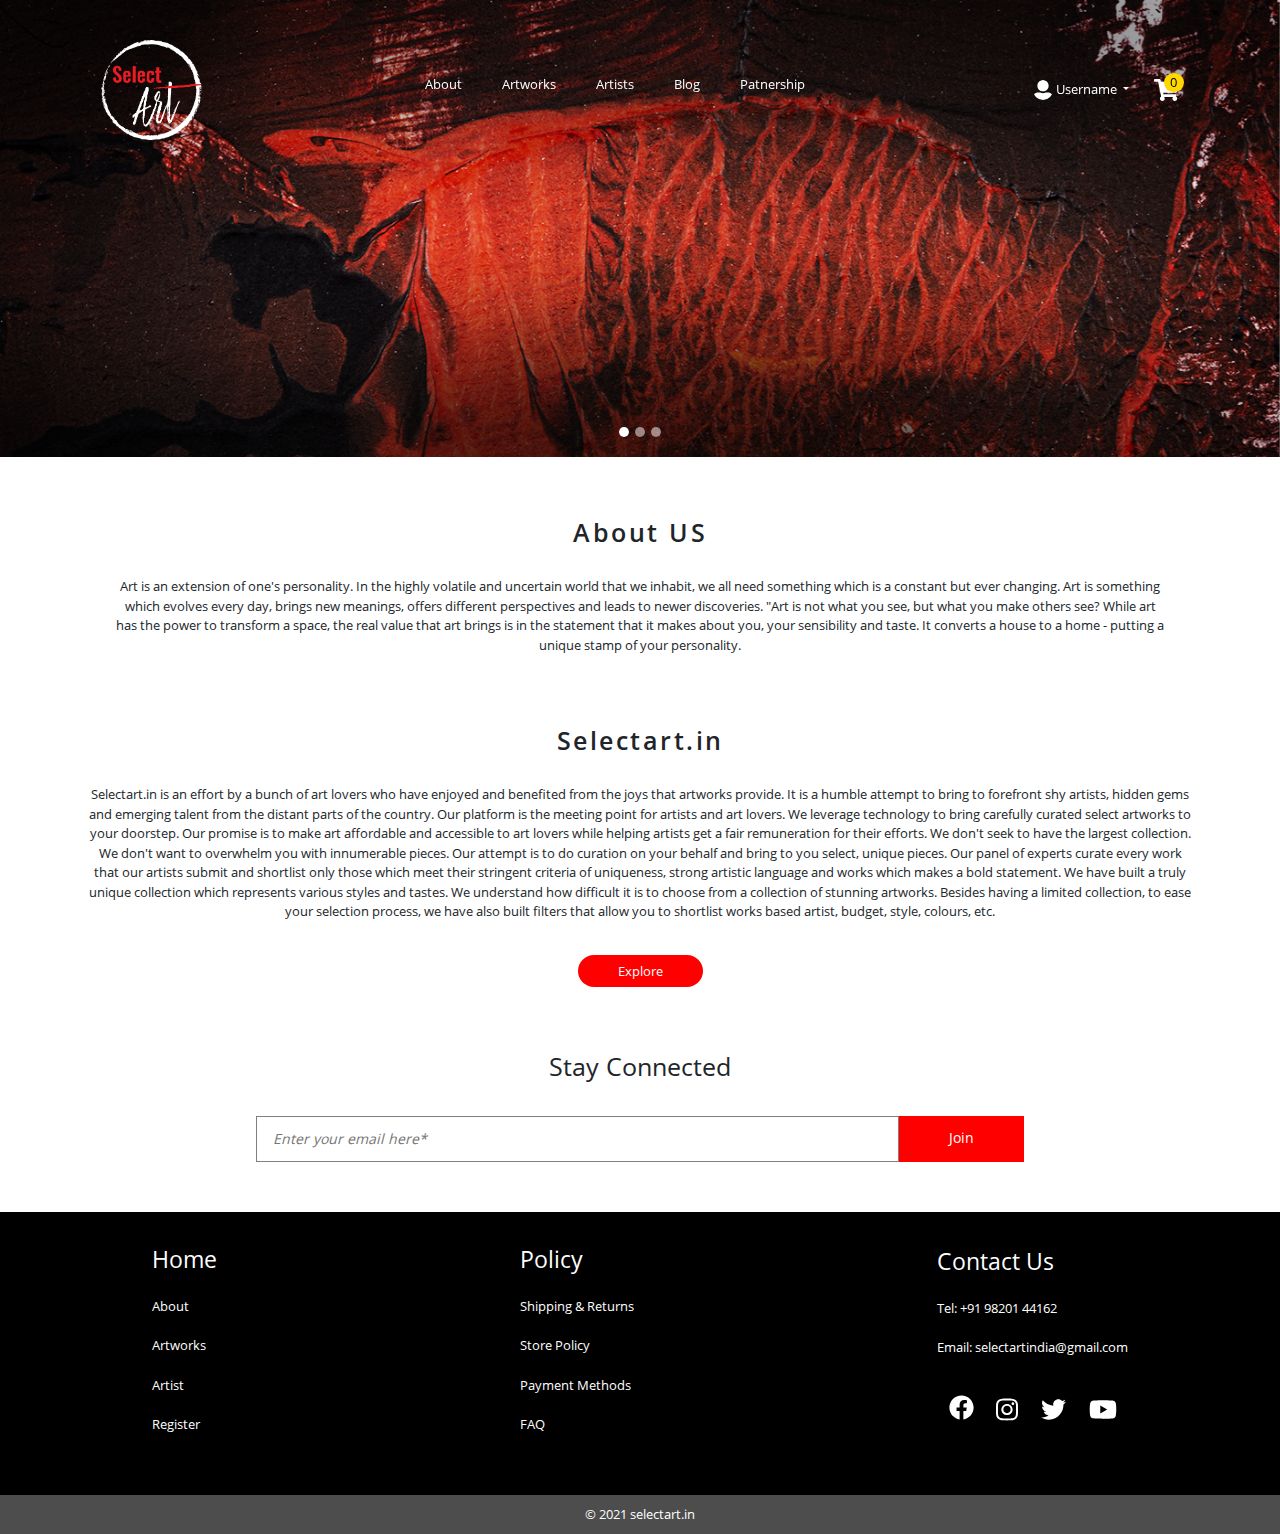
<file: Views/about.html>
<!DOCTYPE html>
<html lang="en">
<head>
    <meta charset="UTF-8">
    <meta http-equiv="X-UA-Compatible" content="IE=edge">
    <link rel="stylesheet" href="../css/style.css">
    <link rel="stylesheet" href="../css/about.css">
    <link rel="stylesheet" href="../css/footer.css">
    <link rel="stylesheet" href="../css/preset.css">
    <link rel="stylesheet" href="../css/header.css">
    <link rel="stylesheet" href="../css/font.css">
    <meta name="viewport" content="width=device-width, initial-scale=1.0">
    <link rel='stylesheet' href='https://stackpath.bootstrapcdn.com/bootstrap/4.1.3/css/bootstrap.min.css'>
	<link rel='stylesheet' href='https://use.fontawesome.com/releases/v5.3.1/css/all.css'>
    <link rel="stylesheet" href="https://maxcdn.bootstrapcdn.com/bootstrap/4.5.0/css/bootstrap.min.css">
    <script src="https://ajax.googleapis.com/ajax/libs/jquery/3.5.1/jquery.min.js"></script>
    <script src="https://cdnjs.cloudflare.com/ajax/libs/popper.js/1.16.0/umd/popper.min.js"></script>
    <script src="https://maxcdn.bootstrapcdn.com/bootstrap/4.5.0/js/bootstrap.min.js"></script>
    <title>Document</title>
</head>
<body>
    <header>
        <nav class="nav-conatiner">
            <div class="logo-container">
                <div class="logo">
                    <a href="../index.html"><img src="../assets/Asset%202.png" alt=""></a>
                </div>
            </div>
            <div class="nav-items-container">
                <ul>
                    <li><a href="about.html">About</a></li>
                    <li><a href="artworks.html">Artworks</a></li>
                    <li><a href="artist.html">Artists</a></li>
                    <li><a href="blog.html">Blog</a></li>
                    <li><a href="partnership.html">Patnership</a></li>

                </ul>
            </div>
            <div class="profile_cart">
                <div class="header_profile_sec">
                    <nav class="navbar-expand-sm">
                        <button class="navbar-toggler" type="button" data-toggle="collapse" data-target="#navbar-list-4" aria-controls="navbarNav" aria-expanded="false" aria-label="Toggle navigation">
                          <span class="navbar-toggler-icon"></span>
                        </button>
                        <div class="collapse navbar-collapse" id="navbar-list-4">
                          <ul class="navbar-nav">
                              <li class="nav-item dropdown">
                              <a class="nav-link dropdown-toggle" href="#" id="navbarDropdownMenuLink" role="button" data-toggle="dropdown" aria-haspopup="true" aria-expanded="false">
                                <img src="../assets/user-alt-solid.svg" width="20" height="20" class="rounded-circle">
                                Username
                              </a>
                              <div class="dropdown-menu" aria-labelledby="navbarDropdownMenuLink">
                                <a class="dropdown-item" href="#">Dashboard</a>
                                <a class="dropdown-item" href="#">Edit Profile</a>
                                <a class="dropdown-item" href="#">Log Out</a>
                              </div>
                            </li>   
                          </ul>
                        </div>
                        <div class="cart__">
                        <a href="">
                            <img src="../assets/shopping-cart-solid.svg" alt="">
                            <span>0</span>
                        </a>
                    </div>
                      </nav>
                </div>
                

            </div>
        </nav>
        
        <div class="slide-show__">
            <div class="slideshow-wrapper">
                <div id="demo" class="carousel slide" data-ride="carousel">
                    
                    <ul class="carousel-indicators">
                      <li data-target="#demo" data-slide-to="0" class="active"></li>
                      <li data-target="#demo" data-slide-to="1"></li>
                      <li data-target="#demo" data-slide-to="2"></li>
                    </ul>
                    <div class="carousel-inner">
                        <!-- <div class="crousel_text">
                            <h1><span class="small">we</span> <span class="large">discover</span></h1>
                            <a href="" class="rouded-btn rouded-btn-bg-red">Explore</a>
                        </div> -->
                      <div class="carousel-item active">
                        <img src="../assets/banner-image-1.png" alt="Los Angeles" >
                        </div>
                      <div class="carousel-item">
                        <img src="../assets/banner-image-2.png" alt="Chicago" >   
                      </div>
                      <div class="carousel-item">
                        <img src="../assets/banner-image-3.png" alt="New York">
                        </div>
                    </div>
                  </div>
            </div>
        </div>
    </header>

    <main class="container">
        <div class="container mt-5">
        <div class="col text-center mt-5">
            <h1 class="mt-10">About US</h1>
            <p>Art is an extension of one's personality. In the highly volatile and uncertain world that we inhabit, we all need something which is a constant but ever changing. Art is

                something which evolves every day, brings new meanings, offers different perspectives and leads to newer discoveries. "Art is not what you see, but what you make
                
                others see? While art has the power to transform a space, the real value that art brings is in the statement that it makes about you, your sensibility and taste. It
                
                converts a house to a home - putting a unique stamp of your personality.</p>
        </div>
    </div>
    <div class="row">    
    <div class="col text-center">
            <h1>Selectart.in</h1>
            <p>Selectart.in is an effort by a bunch of art lovers who have enjoyed and benefited from the joys that artworks provide. It is a humble attempt to bring to forefront shy

                artists, hidden gems and emerging talent from the distant parts of the country. Our platform is the meeting point for artists and art lovers. We leverage technology
                
                to bring carefully curated select artworks to your doorstep. Our promise is to make art affordable and accessible to art lovers while helping artists get a fair
                
                remuneration for their efforts. We don't seek to have the largest collection. We don't want to overwhelm you with innumerable pieces. Our attempt is to do curation
                
                on your behalf and bring to you select, unique pieces. Our panel of experts curate every work that our artists submit and shortlist only those which meet their
                
                stringent criteria of uniqueness, strong artistic language and works which makes a bold statement. We have built a truly unique collection which represents various
                
                styles and tastes. We understand how difficult it is to choose from a collection of stunning artworks. Besides having a limited collection, to ease your selection
                
                process, we have also built filters that allow you to shortlist works based artist, budget, style, colours, etc.</p>
        </div>
        
    </div>
    <div class="row">
        <div class="col text-center about_explore">
            <a href="" class="rouded-btn-bg-red rouded-btn">Explore</a>
        </div>
    </div>
    </main>

    <footer>
        <div class="stayconnected">
            <div class="stayinnertext"><h1>Stay Connected</h1></div>
            <div class="newsletter_wrapper">
                <div>
                    <span class="newsletter">
                        <input type="text" class="input_newsletter" placeholder="Enter your email here*">
                        <a href="" class="rouded-btn-bg-red newsletter_btn">Join</a>
                    </span>
                </div>
            </div>
        </div>  
        <div class="main_footer">
              <div class="footer_home">
                  <ul>
                      <li><a href="#">Home</a></li>
                      <li><a href="#">About</a></li>
                      <li><a href="#">Artworks</a></li>
                      <li><a href="#">Artist</a></li>
                      <li><a href="#">Register</a></li>
                  </ul>
              </div>
              <div class="footer_policy">
                  <ul>
                      <li><a href="">Policy</a></li>
                      <li><a href="">Shipping & Returns</a></li>
                      <li><a href="">Store Policy</a></li>
                      <li><a href="">Payment Methods</a></li>
                      <li><a href="">FAQ</a></li>
                  </ul>
              </div>
              <div class="footer_contact">
                  <ul>
                      <li><a href="">Contact Us</a></li>
                      <li><a href="">Tel: +91 98201 44162</a></li>
                      <li><a href="">Email: selectartindia@gmail.com</a></li>
                      <li>
                        <ul class="social_icons">
                            <li><a href=""><img src="../assets/facebook-brands.svg" alt=""></a></li>
                            <li><a href=""><img src="../assets/instagram-brands.svg" alt=""></a></li>
                            <li><a href=""><img src="../assets/twitter-brands.svg" alt=""></a></li>
                            <li><a href=""><img src="../assets/youtube-brands.svg" alt=""></a></li>
                        </ul>
                    </li>
                  </ul>
              </div>
          </div>
          <div class="copyright">© 2021 selectart.in</div>
      </footer>
</body>
</html>
</file>
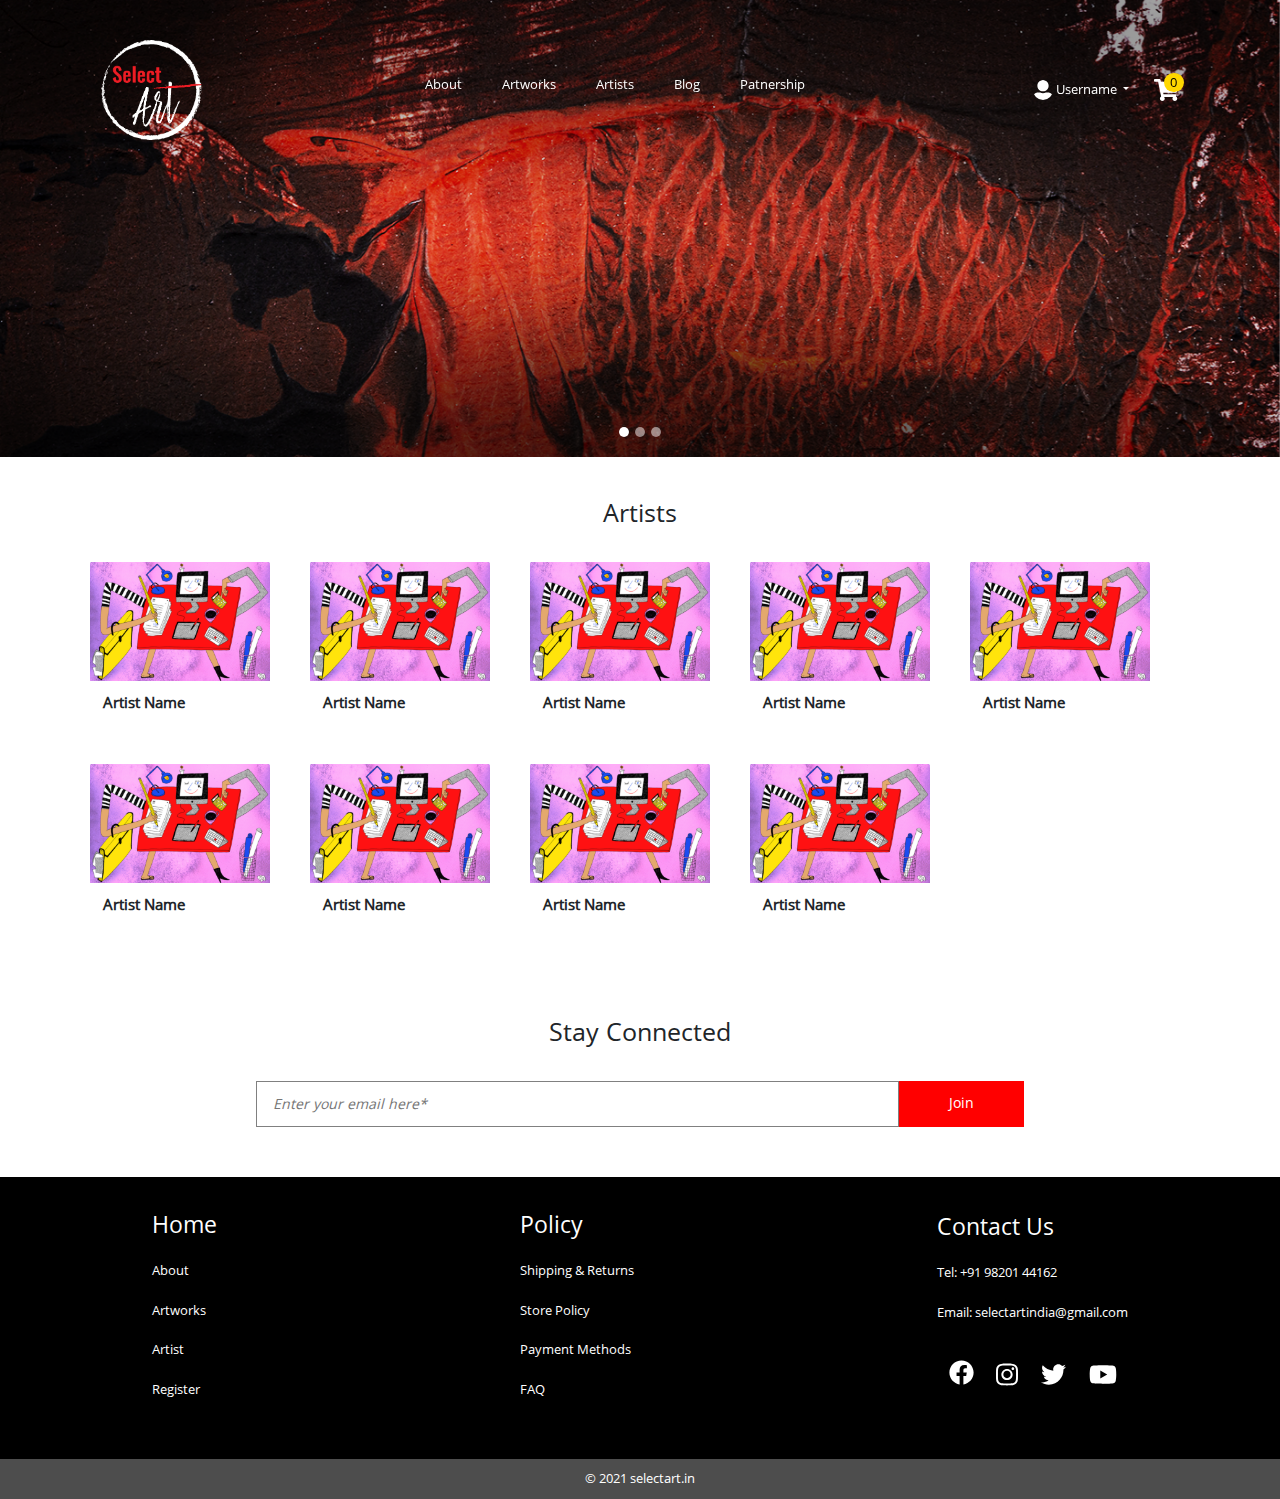
<file: Views/artist.html>
<!DOCTYPE html>
<html lang="en">
<head>
    <meta charset="UTF-8">
    <meta http-equiv="X-UA-Compatible" content="IE=edge">
    <link rel="stylesheet" href="../css/style.css">
    <link rel="stylesheet" href="../css/painting.css">
    <link rel="stylesheet" href="../css/footer.css">
    <link rel="stylesheet" href="../css/preset.css">
    <link rel="stylesheet" href="../css/header.css">
    <link rel="stylesheet" href="../css/font.css">
    <meta name="viewport" content="width=device-width, initial-scale=1.0">
    <link rel='stylesheet' href='https://stackpath.bootstrapcdn.com/bootstrap/4.1.3/css/bootstrap.min.css'>
	<link rel='stylesheet' href='https://use.fontawesome.com/releases/v5.3.1/css/all.css'>
    <link rel="stylesheet" href="https://maxcdn.bootstrapcdn.com/bootstrap/4.5.0/css/bootstrap.min.css">
    <script src="https://ajax.googleapis.com/ajax/libs/jquery/3.5.1/jquery.min.js"></script>
    <script src="https://cdnjs.cloudflare.com/ajax/libs/popper.js/1.16.0/umd/popper.min.js"></script>
    <script src="https://maxcdn.bootstrapcdn.com/bootstrap/4.5.0/js/bootstrap.min.js"></script>
    <title>Document</title>
</head>
<body>
    <header>
        <nav class="nav-conatiner">
            <div class="logo-container">
                <div class="logo">
                  <a href="../index.html"><img src="../assets/Asset%202.png" alt=""></a>
                </div>
            </div>
            <div class="nav-items-container">
                <ul>
                  <li><a href="about.html">About</a></li>
                  <li><a href="artworks.html">Artworks</a></li>
                  <li><a href="artist.html">Artists</a></li>
                  <li><a href="blog.html">Blog</a></li>
                  <li><a href="partnership.html">Patnership</a></li>

                </ul>
            </div>
            <div class="profile_cart">
                <div class="header_profile_sec">
                    <nav class="navbar-expand-sm">
                        <button class="navbar-toggler" type="button" data-toggle="collapse" data-target="#navbar-list-4" aria-controls="navbarNav" aria-expanded="false" aria-label="Toggle navigation">
                          <span class="navbar-toggler-icon"></span>
                        </button>
                        <div class="collapse navbar-collapse" id="navbar-list-4">
                          <ul class="navbar-nav">
                              <li class="nav-item dropdown">
                              <a class="nav-link dropdown-toggle" href="#" id="navbarDropdownMenuLink" role="button" data-toggle="dropdown" aria-haspopup="true" aria-expanded="false">
                                <img src="../assets/user-alt-solid.svg" width="20" height="20" class="rounded-circle">
                                Username
                              </a>
                              <div class="dropdown-menu" aria-labelledby="navbarDropdownMenuLink">
                                <a class="dropdown-item" href="#">Dashboard</a>
                                <a class="dropdown-item" href="#">Edit Profile</a>
                                <a class="dropdown-item" href="#">Log Out</a>
                              </div>
                            </li>   
                          </ul>
                        </div>
                        <div class="cart__">
                        <a href="">
                            <img src="../assets/shopping-cart-solid.svg" alt="">
                            <span>0</span>
                        </a>
                    </div>
                      </nav>
                </div>
                

            </div>
        </nav>
        
        <div class="slide-show__">
            <div class="slideshow-wrapper">
                <div id="demo" class="carousel slide" data-ride="carousel">
                    
                    <ul class="carousel-indicators">
                      <li data-target="#demo" data-slide-to="0" class="active"></li>
                      <li data-target="#demo" data-slide-to="1"></li>
                      <li data-target="#demo" data-slide-to="2"></li>
                    </ul>
                    <div class="carousel-inner">
                        <!-- <div class="crousel_text">
                            <h1><span class="small">we</span> <span class="large">discover</span></h1>
                            <a href="" class="rouded-btn rouded-btn-bg-red">Explore</a>
                        </div> -->
                      <div class="carousel-item active">
                        <img src="../assets/banner-image-1.png" alt="Los Angeles" >
                        </div>
                      <div class="carousel-item">
                        <img src="../assets/banner-image-2.png" alt="Chicago" >   
                      </div>
                      <div class="carousel-item">
                        <img src="../assets/banner-image-3.png" alt="New York">
                        </div>
                    </div>
                  </div>
            </div>
        </div>
    </header>

    <main class="container">
        <div class="heading">
            <h1 class="text-center">Artists</h1>
        </div>
        <div class="row">
                <div class="card" style="width: 18rem;">
                    <img class="card-img-top" src="../assets/Screen Shot 2021-08-04 at 11.42.26 AM.png" alt="Card image cap">
                    <div class="card-body">
                      <h4 class="card-title font-weight-bold">Artist Name</h4>
                      
                      
                      
                    </div>
                  </div>
                  <div class="card" style="width: 18rem;">
                    <img class="card-img-top" src="../assets/Screen Shot 2021-08-04 at 11.42.26 AM.png" alt="Card image cap">
                    <div class="card-body">
                      <h4 class="card-title font-weight-bold">Artist Name</h4>
                      
                      
                      
                    </div>
                  </div>
                  <div class="card" style="width: 18rem;">
                    <img class="card-img-top" src="../assets/Screen Shot 2021-08-04 at 11.42.26 AM.png" alt="Card image cap">
                    <div class="card-body">
                      <h4 class="card-title font-weight-bold">Artist Name</h4>
                      
                      
                      
                    </div>
                  </div>
                  <div class="card" style="width: 18rem;">
                    <img class="card-img-top" src="../assets/Screen Shot 2021-08-04 at 11.42.26 AM.png" alt="Card image cap">
                    <div class="card-body">
                      <h4 class="card-title font-weight-bold">Artist Name</h4>
                      
                      
                      
                    </div>
                  </div>
                  <div class="card" style="width: 18rem;">
                    <img class="card-img-top" src="../assets/Screen Shot 2021-08-04 at 11.42.26 AM.png" alt="Card image cap">
                    <div class="card-body">
                      <h4 class="card-title font-weight-bold">Artist Name</h4>
                      
                      
                      
                    </div>
                  </div>
                  <div class="card" style="width: 18rem;">
                    <img class="card-img-top" src="../assets/Screen Shot 2021-08-04 at 11.42.26 AM.png" alt="Card image cap">
                    <div class="card-body">
                      <h4 class="card-title font-weight-bold">Artist Name</h4>
                      
                      
                      
                    </div>
                  </div>
                  <div class="card" style="width: 18rem;">
                    <img class="card-img-top" src="../assets/Screen Shot 2021-08-04 at 11.42.26 AM.png" alt="Card image cap">
                    <div class="card-body">
                      <h4 class="card-title font-weight-bold">Artist Name</h4>
                      
                      
                      
                    </div>
                  </div>
                  <div class="card" style="width: 18rem;">
                    <img class="card-img-top" src="../assets/Screen Shot 2021-08-04 at 11.42.26 AM.png" alt="Card image cap">
                    <div class="card-body">
                      <h4 class="card-title font-weight-bold">Artist Name</h4>
                      
                      
                      
                    </div>
                  </div>
                  <div class="card" style="width: 18rem;">
                    <img class="card-img-top" src="../assets/Screen Shot 2021-08-04 at 11.42.26 AM.png" alt="Card image cap">
                    <div class="card-body">
                      <h4 class="card-title font-weight-bold">Artist Name</h4>
                      
                      
                      
                    </div>
                  </div>
            
            
                
          </div>
    </main>

    <footer>
        <div class="stayconnected">
            <div class="stayinnertext"><h1>Stay Connected</h1></div>
            <div class="newsletter_wrapper">
                <div>
                    <span class="newsletter">
                        <input type="text" class="input_newsletter" placeholder="Enter your email here*">
                        <a href="" class="rouded-btn-bg-red newsletter_btn">Join</a>
                    </span>
                </div>
            </div>
        </div>  
        <div class="main_footer">
              <div class="footer_home">
                  <ul>
                      <li><a href="#">Home</a></li>
                      <li><a href="#">About</a></li>
                      <li><a href="#">Artworks</a></li>
                      <li><a href="#">Artist</a></li>
                      <li><a href="#">Register</a></li>
                  </ul>
              </div>
              <div class="footer_policy">
                  <ul>
                      <li><a href="">Policy</a></li>
                      <li><a href="">Shipping & Returns</a></li>
                      <li><a href="">Store Policy</a></li>
                      <li><a href="">Payment Methods</a></li>
                      <li><a href="">FAQ</a></li>
                  </ul>
              </div>
              <div class="footer_contact">
                  <ul>
                      <li><a href="">Contact Us</a></li>
                      <li><a href="">Tel: +91 98201 44162</a></li>
                      <li><a href="">Email: selectartindia@gmail.com</a></li>
                      <li>
                        <ul class="social_icons">
                            <li><a href=""><img src="../assets/facebook-brands.svg" alt=""></a></li>
                            <li><a href=""><img src="../assets/instagram-brands.svg" alt=""></a></li>
                            <li><a href=""><img src="../assets/twitter-brands.svg" alt=""></a></li>
                            <li><a href=""><img src="../assets/youtube-brands.svg" alt=""></a></li>
                        </ul>
                    </li>
                  </ul>
              </div>
          </div>
          <div class="copyright">© 2021 selectart.in</div>
      </footer>
</body>
</html>
</file>
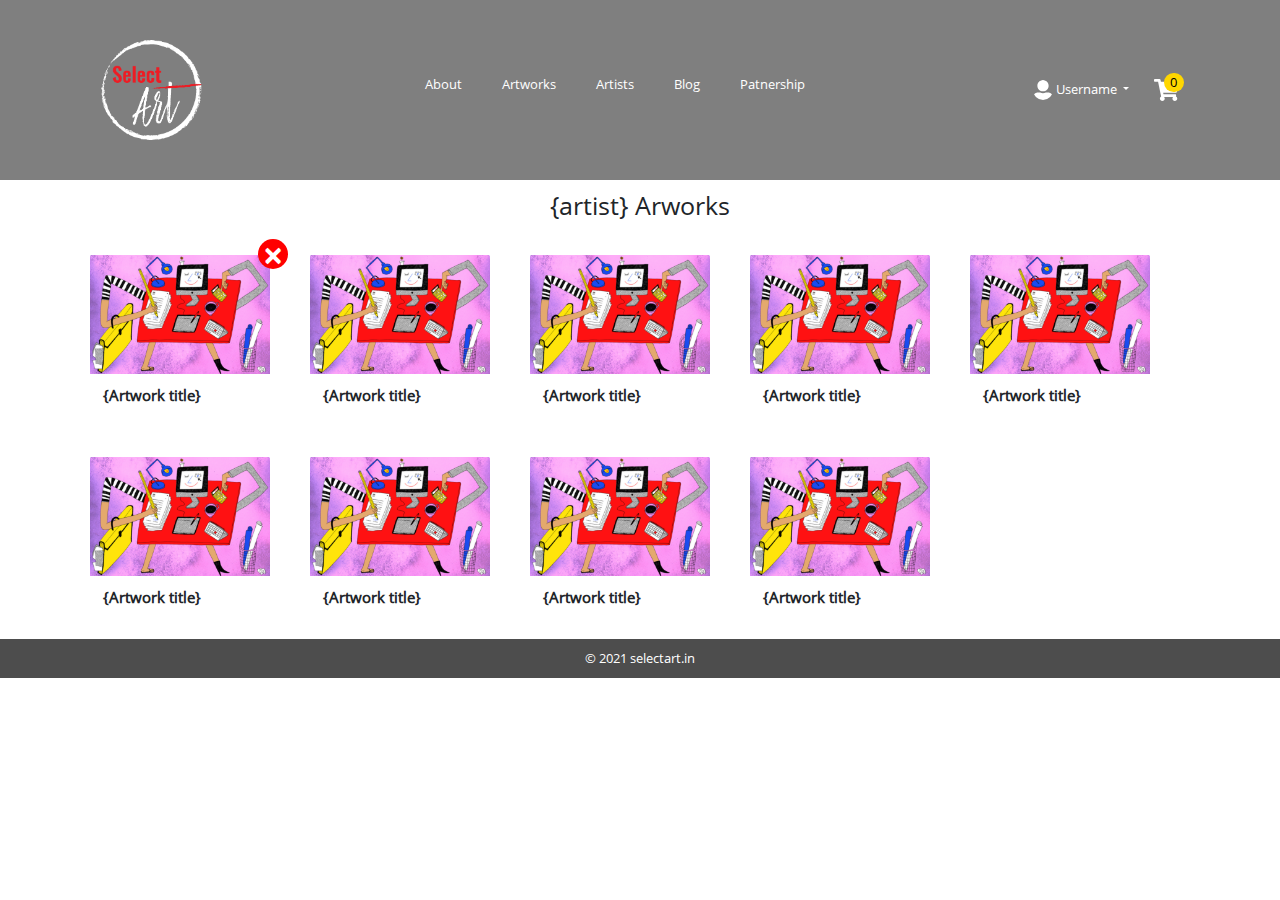
<file: Views/artist_artworks.html>
<!DOCTYPE html>
<html lang="en">
<head>
    <meta charset="UTF-8">
    <meta http-equiv="X-UA-Compatible" content="IE=edge">
    <link rel="stylesheet" href="../css/style.css">
    <link rel="stylesheet" href="../css/painting.css">
    <link rel="stylesheet" href="../css/artist_artworks.css">
    <link rel="stylesheet" href="../css/footer.css">
    <link rel="stylesheet" href="../css/preset.css">
    <link rel="stylesheet" href="../css/header.css">
    <link rel="stylesheet" href="../css/font.css">
    <meta name="viewport" content="width=device-width, initial-scale=1.0">
    <link rel='stylesheet' href='https://stackpath.bootstrapcdn.com/bootstrap/4.1.3/css/bootstrap.min.css'>
	<link rel='stylesheet' href='https://use.fontawesome.com/releases/v5.3.1/css/all.css'>
    <link rel="stylesheet" href="https://maxcdn.bootstrapcdn.com/bootstrap/4.5.0/css/bootstrap.min.css">
    <script src="https://ajax.googleapis.com/ajax/libs/jquery/3.5.1/jquery.min.js"></script>
    <script src="https://cdnjs.cloudflare.com/ajax/libs/popper.js/1.16.0/umd/popper.min.js"></script>
    <script src="https://maxcdn.bootstrapcdn.com/bootstrap/4.5.0/js/bootstrap.min.js"></script>
    <title>Document</title>
</head>
<body>
    <header>
        <nav class="nav-conatiner">
            <div class="logo-container">
                <div class="logo">
                  <a href="/index.html"><img src="../assets/Asset%202.png" alt=""></a>
                </div>
            </div>
            <div class="nav-items-container">
                <ul>
                  <li><a href="about.html">About</a></li>
                  <li><a href="artworks.html">Artworks</a></li>
                  <li><a href="artist.html">Artists</a></li>
                  <li><a href="blog.html">Blog</a></li>
                  <li><a href="partnership.html">Patnership</a></li>

                </ul>
            </div>
            <div class="profile_cart">
                <div class="header_profile_sec">
                    <nav class="navbar-expand-sm">
                        <button class="navbar-toggler" type="button" data-toggle="collapse" data-target="#navbar-list-4" aria-controls="navbarNav" aria-expanded="false" aria-label="Toggle navigation">
                          <span class="navbar-toggler-icon"></span>
                        </button>
                        <div class="collapse navbar-collapse" id="navbar-list-4">
                          <ul class="navbar-nav">
                              <li class="nav-item dropdown">
                              <a class="nav-link dropdown-toggle" href="#" id="navbarDropdownMenuLink" role="button" data-toggle="dropdown" aria-haspopup="true" aria-expanded="false">
                                <img src="../assets/user-alt-solid.svg" width="20" height="20" class="rounded-circle">
                                Username
                              </a>
                              <div class="dropdown-menu" aria-labelledby="navbarDropdownMenuLink">
                                <a class="dropdown-item" href="#">Dashboard</a>
                                <a class="dropdown-item" href="#">Edit Profile</a>
                                <a class="dropdown-item" href="#">Log Out</a>
                              </div>
                            </li>   
                          </ul>
                        </div>
                        <div class="cart__">
                        <a href="">
                            <img src="../assets/shopping-cart-solid.svg" alt="">
                            <span>0</span>
                        </a>
                    </div>
                      </nav>
                </div>
                

            </div>
        </nav>
    </header>

    <main class="container">
        <div class="heading">
            <h1 class="text-center">{artist} Arworks</h1>
        </div>
        <div class="row">
                <div class="card" style="width: 18rem;">
                    <button type="button" class="close" aria-label="Close">
                        <span aria-hidden="true">&times;</span>
                      </button>
                    <img class="card-img-top" src="../assets/Screen Shot 2021-08-04 at 11.42.26 AM.png" alt="Card image cap">
                    <div class="card-body">
                      <h4 class="card-title font-weight-bold">{Artwork title}</h4>
                      
                      
                      
                    </div>
                  </div>
                  <div class="card" style="width: 18rem;">
                    <img class="card-img-top" src="../assets/Screen Shot 2021-08-04 at 11.42.26 AM.png" alt="Card image cap">
                    <div class="card-body">
                      <h4 class="card-title font-weight-bold">{Artwork title}</h4>
                      
                      
                      
                    </div>
                  </div>
                  <div class="card" style="width: 18rem;">
                    <img class="card-img-top" src="../assets/Screen Shot 2021-08-04 at 11.42.26 AM.png" alt="Card image cap">
                    <div class="card-body">
                      <h4 class="card-title font-weight-bold">{Artwork title}</h4>
                      
                      
                      
                    </div>
                  </div>
                  <div class="card" style="width: 18rem;">
                    <img class="card-img-top" src="../assets/Screen Shot 2021-08-04 at 11.42.26 AM.png" alt="Card image cap">
                    <div class="card-body">
                      <h4 class="card-title font-weight-bold">{Artwork title}</h4>
                      
                      
                      
                    </div>
                  </div>
                  <div class="card" style="width: 18rem;">
                    <img class="card-img-top" src="../assets/Screen Shot 2021-08-04 at 11.42.26 AM.png" alt="Card image cap">
                    <div class="card-body">
                      <h4 class="card-title font-weight-bold">{Artwork title}</h4>
                      
                      
                      
                    </div>
                  </div>
                  <div class="card" style="width: 18rem;">
                    <img class="card-img-top" src="../assets/Screen Shot 2021-08-04 at 11.42.26 AM.png" alt="Card image cap">
                    <div class="card-body">
                      <h4 class="card-title font-weight-bold">{Artwork title}</h4>
                      
                      
                      
                    </div>
                  </div>
                  <div class="card" style="width: 18rem;">
                    <img class="card-img-top" src="../assets/Screen Shot 2021-08-04 at 11.42.26 AM.png" alt="Card image cap">
                    <div class="card-body">
                      <h4 class="card-title font-weight-bold">{Artwork title}</h4>
                      
                      
                      
                    </div>
                  </div>
                  <div class="card" style="width: 18rem;">
                    <img class="card-img-top" src="../assets/Screen Shot 2021-08-04 at 11.42.26 AM.png" alt="Card image cap">
                    <div class="card-body">
                      <h4 class="card-title font-weight-bold">{Artwork title}</h4>
                      
                      
                      
                    </div>
                  </div>
                  <div class="card" style="width: 18rem;">
                    
                    <img class="card-img-top" src="../assets/Screen Shot 2021-08-04 at 11.42.26 AM.png" alt="Card image cap">
                    <div class="card-body">
                      <h4 class="card-title font-weight-bold">{Artwork title}</h4>
                      
                      
                      
                    </div>
                  </div>
            
            
                
          </div>
    </main>

    
      <div class="copyright">© 2021 selectart.in</div>
</body>
</html>
</file>
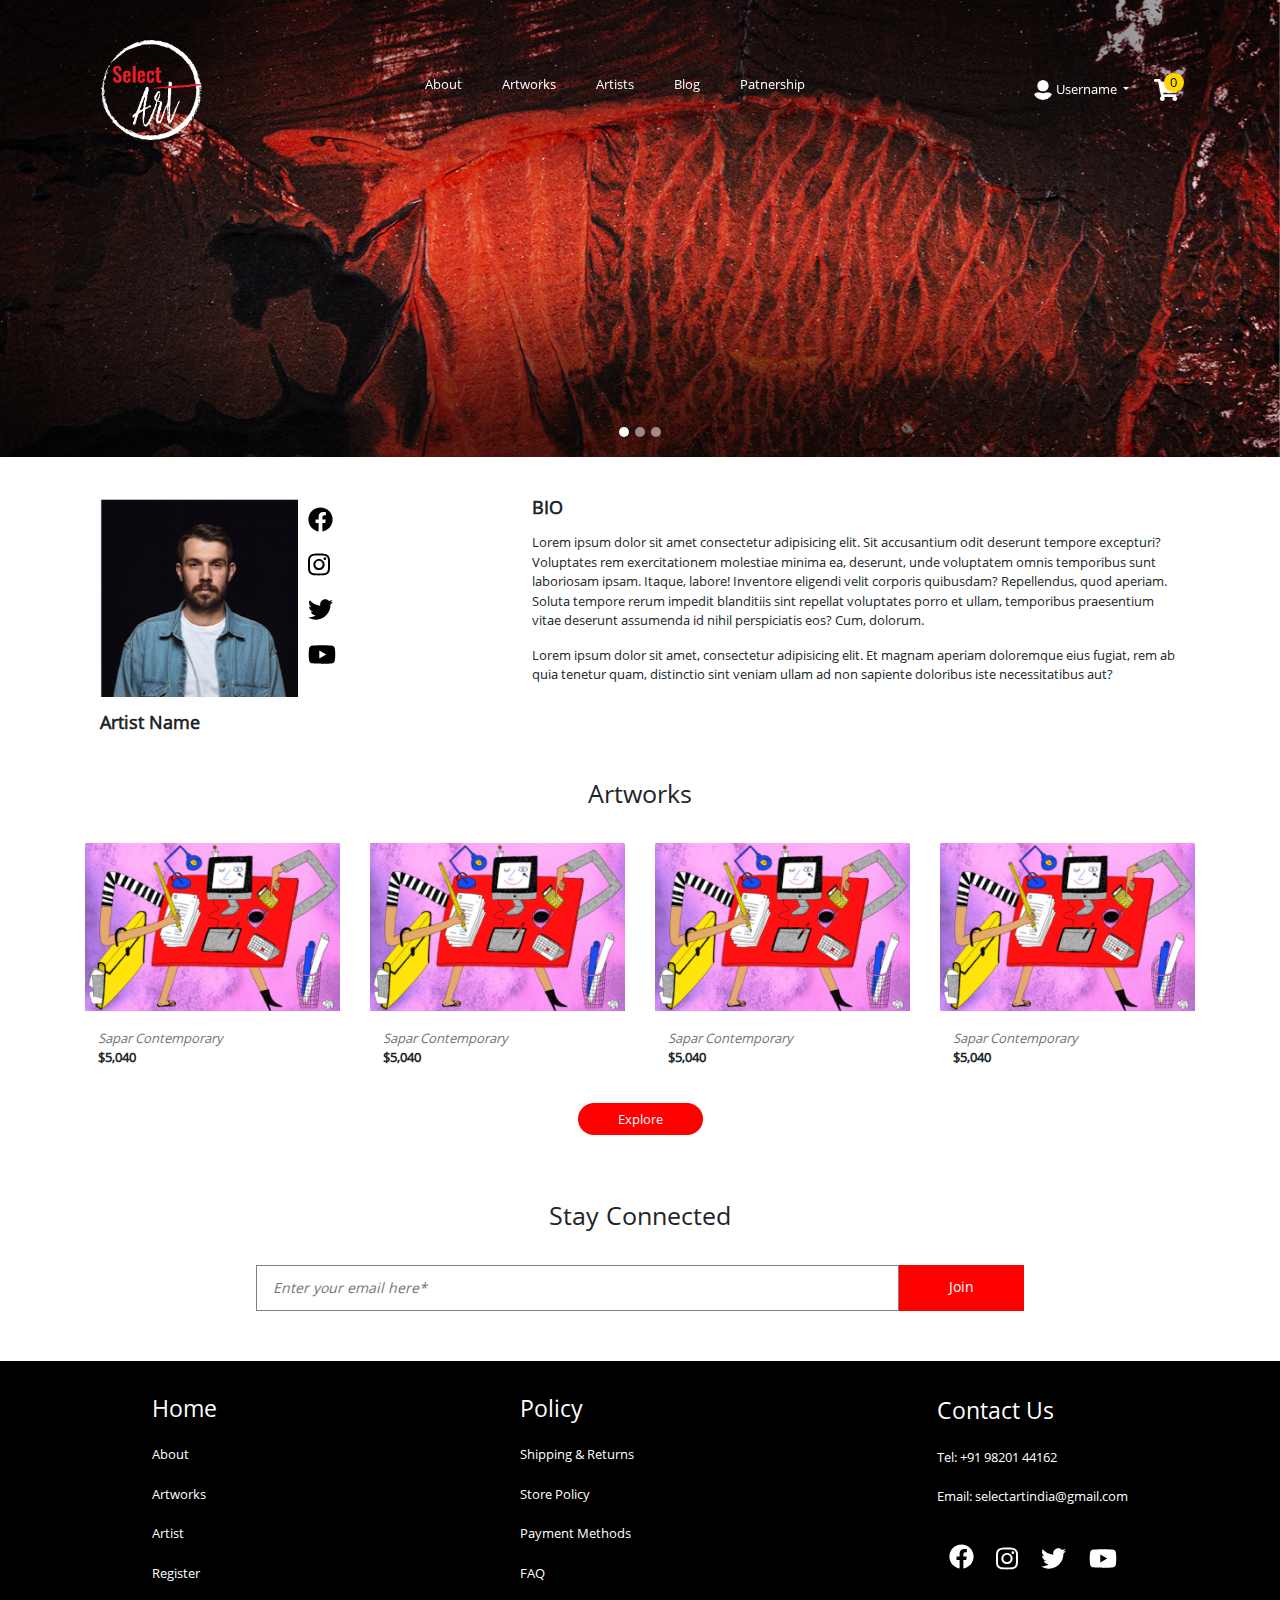
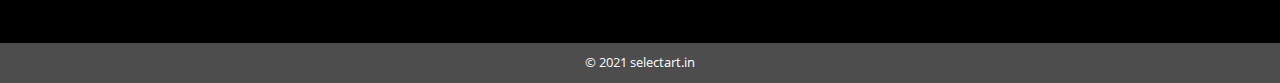
<file: Views/artist_bio.html>
<!DOCTYPE html>
<html lang="en">
<head>
    <meta charset="UTF-8">
    <meta http-equiv="X-UA-Compatible" content="IE=edge">
    <link rel="stylesheet" href="../css/style.css">
    <link rel="stylesheet" href="../css/artist_bio.css">
    <link rel="stylesheet" href="../css/painting.css">
    <link rel="stylesheet" href="../css/footer.css">
    <link rel="stylesheet" href="../css/preset.css">
    <link rel="stylesheet" href="../css/header.css">
    <link rel="stylesheet" href="../css/font.css">
    <meta name="viewport" content="width=device-width, initial-scale=1.0">
    <link rel='stylesheet' href='https://stackpath.bootstrapcdn.com/bootstrap/4.1.3/css/bootstrap.min.css'>
	<link rel='stylesheet' href='https://use.fontawesome.com/releases/v5.3.1/css/all.css'>
    <link rel="stylesheet" href="https://maxcdn.bootstrapcdn.com/bootstrap/4.5.0/css/bootstrap.min.css">
    <script src="https://ajax.googleapis.com/ajax/libs/jquery/3.5.1/jquery.min.js"></script>
    <script src="https://cdnjs.cloudflare.com/ajax/libs/popper.js/1.16.0/umd/popper.min.js"></script>
    <script src="https://maxcdn.bootstrapcdn.com/bootstrap/4.5.0/js/bootstrap.min.js"></script>
    <title>Document</title>
</head>
<body>
    <header>
        <nav class="nav-conatiner">
            <div class="logo-container">
                <div class="logo">
                  <a href="/index.html"><img src="../assets/Asset%202.png" alt=""></a>
                </div>
            </div>
            <div class="nav-items-container">
                <ul>
                  <li><a href="about.html">About</a></li>
                  <li><a href="artworks.html">Artworks</a></li>
                  <li><a href="artist.html">Artists</a></li>
                  <li><a href="blog.html">Blog</a></li>
                  <li><a href="partnership.html">Patnership</a></li>

                </ul>
            </div>
            <div class="profile_cart">
                <div class="header_profile_sec">
                    <nav class="navbar-expand-sm">
                        <button class="navbar-toggler" type="button" data-toggle="collapse" data-target="#navbar-list-4" aria-controls="navbarNav" aria-expanded="false" aria-label="Toggle navigation">
                          <span class="navbar-toggler-icon"></span>
                        </button>
                        <div class="collapse navbar-collapse" id="navbar-list-4">
                          <ul class="navbar-nav">
                              <li class="nav-item dropdown">
                              <a class="nav-link dropdown-toggle" href="#" id="navbarDropdownMenuLink" role="button" data-toggle="dropdown" aria-haspopup="true" aria-expanded="false">
                                <img src="../assets/user-alt-solid.svg" width="20" height="20" class="rounded-circle">
                                Username
                              </a>
                              <div class="dropdown-menu" aria-labelledby="navbarDropdownMenuLink">
                                <a class="dropdown-item" href="#">Dashboard</a>
                                <a class="dropdown-item" href="#">Edit Profile</a>
                                <a class="dropdown-item" href="#">Log Out</a>
                              </div>
                            </li>   
                          </ul>
                        </div>
                        <div class="cart__">
                        <a href="">
                            <img src="../assets/shopping-cart-solid.svg" alt="">
                            <span>0</span>
                        </a>
                    </div>
                      </nav>
                </div>
                

            </div>
        </nav>
        
        <div class="slide-show__">
            <div class="slideshow-wrapper">
                <div id="demo" class="carousel slide" data-ride="carousel">
                    
                    <ul class="carousel-indicators">
                      <li data-target="#demo" data-slide-to="0" class="active"></li>
                      <li data-target="#demo" data-slide-to="1"></li>
                      <li data-target="#demo" data-slide-to="2"></li>
                    </ul>
                    <div class="carousel-inner">
                        <!-- <div class="crousel_text">
                            <h1><span class="small">we</span> <span class="large">discover</span></h1>
                            <a href="" class="rouded-btn rouded-btn-bg-red">Explore</a>
                        </div> -->
                      <div class="carousel-item active">
                        <img src="../assets/banner-image-1.png" alt="Los Angeles" >
                        </div>
                      <div class="carousel-item">
                        <img src="../assets/banner-image-2.png" alt="Chicago" >   
                      </div>
                      <div class="carousel-item">
                        <img src="../assets/banner-image-3.png" alt="New York">
                        </div>
                    </div>
                  </div>
            </div>
        </div>
    </header>

    <main class="container">
        <div class="col col_cust">
            <div class="artist_profile_pic_wrapper">
                <div class="artist_profile_pic">
                <img src="../assets/artist_profile_pic.png" alt="">
                <h3 class="font-weight-bold mt-4">Artist Name</h3>
                </div>
            <div class="social_btns">
                <ul>
                    <li><a href=""><img src="../assets/facebook-brands_black.svg" alt=""></a></li>
                    <li><a href=""><img src="../assets/instagram-brands_black.svg" alt=""></a></li>
                    <li><a href=""><img src="../assets/twitter-brand_black.svg" alt=""></a></li>
                    <li><a href=""><img src="../assets/youtube-brands_black.svg" alt=""></a></li>
                </ul>
            </div>
        </div>
            <div class="artist_profile_desription">
                <h3 class="font-weight-bold">BIO</h3>
                <p class="mt-4">Lorem ipsum dolor sit amet consectetur adipisicing elit. Sit accusantium odit deserunt tempore excepturi? Voluptates rem exercitationem molestiae minima ea, deserunt, unde voluptatem omnis temporibus sunt laboriosam ipsam. Itaque, labore!
                Inventore eligendi velit corporis quibusdam? Repellendus, quod aperiam. Soluta tempore rerum impedit blanditiis sint repellat voluptates porro et ullam, temporibus praesentium vitae deserunt assumenda id nihil perspiciatis eos? Cum, dolorum.</p>
                <p class="mt-4">Lorem ipsum dolor sit amet, consectetur adipisicing elit. Et magnam aperiam doloremque eius fugiat, rem ab quia tenetur quam, distinctio sint veniam ullam ad non sapiente doloribus iste necessitatibus aut?</p>
            </div>
        </div>

    </main>
    <main class="container">
        <div class="col">
        <div class="row row_cust">
            <div class="heading">
                <h1 class="text-center">Artworks</h1>
            </div>
            <div class="card-deck">   
            <div class="card">
                    <img class="card-img-top" src="../assets/Screen Shot 2021-08-04 at 11.42.26 AM.png" alt="Card image cap">
                    <div class="card-body">
                      <p class="card-text font-italic cust_margin text-muted">Sapar Contemporary</p>
                      <p class="card-text font-weight-bold">$5,040</p>
                    </div>
                  </div>
                  <div class="card">
                    <img class="card-img-top" src="../assets/Screen Shot 2021-08-04 at 11.42.26 AM.png" alt="Card image cap">
                    <div class="card-body">
                      
                      
                      <p class="card-text font-italic cust_margin text-muted">Sapar Contemporary</p>
                      <p class="card-text font-weight-bold">$5,040</p>
                    </div>
                  </div>
                  <div class="card">
                    <img class="card-img-top" src="../assets/Screen Shot 2021-08-04 at 11.42.26 AM.png" alt="Card image cap">
                    <div class="card-body">
                      
                      
                      <p class="card-text font-italic cust_margin text-muted">Sapar Contemporary</p>
                      <p class="card-text font-weight-bold">$5,040</p>
                    </div>
                  </div>
                  <div class="card">
                    <img class="card-img-top" src="../assets/Screen Shot 2021-08-04 at 11.42.26 AM.png" alt="Card image cap">
                    <div class="card-body">
                      
                      
                      <p class="card-text font-italic cust_margin text-muted">Sapar Contemporary</p>
                      <p class="card-text font-weight-bold">$5,040</p>
                    </div>
                  </div>
                </div>
                <div class="text-center mt-5"><a href="" class="rouded-btn-bg-red rouded-btn">Explore</a></div>
                  </div>
                </div>
    </main>

    <footer>
        <div class="stayconnected">
            <div class="stayinnertext"><h1>Stay Connected</h1></div>
            <div class="newsletter_wrapper">
                <div>
                    <span class="newsletter">
                        <input type="text" class="input_newsletter" placeholder="Enter your email here*">
                        <a href="" class="rouded-btn-bg-red newsletter_btn">Join</a>
                    </span>
                </div>
            </div>
        </div>  
        <div class="main_footer">
              <div class="footer_home">
                  <ul>
                      <li><a href="#">Home</a></li>
                      <li><a href="#">About</a></li>
                      <li><a href="#">Artworks</a></li>
                      <li><a href="#">Artist</a></li>
                      <li><a href="#">Register</a></li>
                  </ul>
              </div>
              <div class="footer_policy">
                  <ul>
                      <li><a href="">Policy</a></li>
                      <li><a href="">Shipping & Returns</a></li>
                      <li><a href="">Store Policy</a></li>
                      <li><a href="">Payment Methods</a></li>
                      <li><a href="">FAQ</a></li>
                  </ul>
              </div>
              <div class="footer_contact">
                  <ul>
                      <li><a href="">Contact Us</a></li>
                      <li><a href="">Tel: +91 98201 44162</a></li>
                      <li><a href="">Email: selectartindia@gmail.com</a></li>
                      <li>
                        <ul class="social_icons">
                            <li><a href=""><img src="../assets/facebook-brands.svg" alt=""></a></li>
                            <li><a href=""><img src="../assets/instagram-brands.svg" alt=""></a></li>
                            <li><a href=""><img src="../assets/twitter-brands.svg" alt=""></a></li>
                            <li><a href=""><img src="../assets/youtube-brands.svg" alt=""></a></li>
                        </ul>
                    </li>
                  </ul>
              </div>
          </div>
          <div class="copyright">© 2021 selectart.in</div>
      </footer>
</body>
</html>
</file>
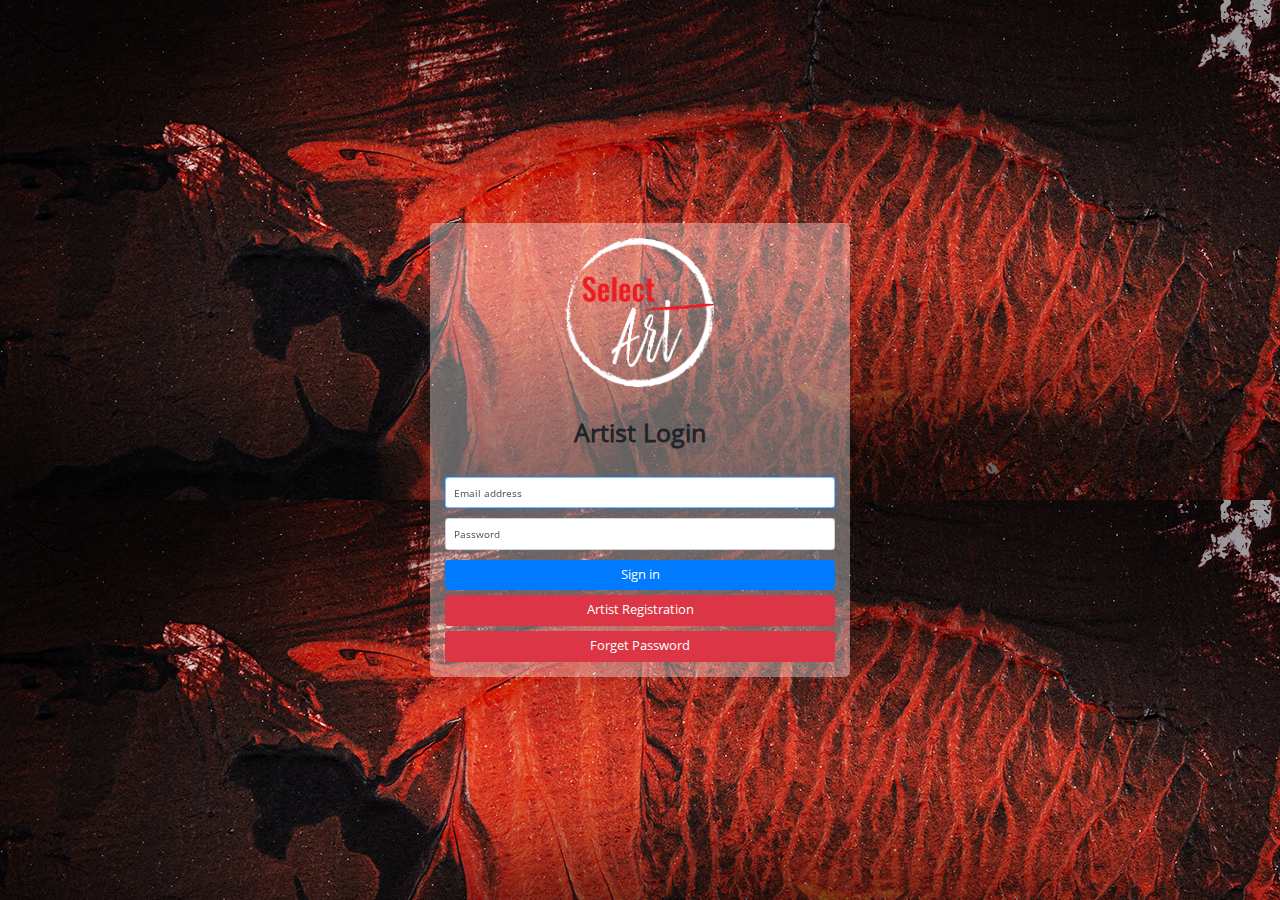
<file: Views/artist_login.html>
<!DOCTYPE html>
<html>
  <head>
	<link rel="stylesheet" href="../css/style.css">
    <link rel="stylesheet" href="../css/footer.css">
    <link rel="stylesheet" href="../css/preset.css">
    <link rel="stylesheet" href="../css/header.css">
    <link rel="stylesheet" href="../css/floating-labels.css">
    <link rel="stylesheet" href="../css/font.css">
    <link rel='stylesheet' href='https://stackpath.bootstrapcdn.com/bootstrap/4.1.3/css/bootstrap.min.css'>
	  <link rel='stylesheet' href='https://use.fontawesome.com/releases/v5.3.1/css/all.css'>
    <link rel="stylesheet" href="https://maxcdn.bootstrapcdn.com/bootstrap/4.5.0/css/bootstrap.min.css">
    <script src="https://ajax.googleapis.com/ajax/libs/jquery/3.5.1/jquery.min.js"></script>
    <script src="https://cdnjs.cloudflare.com/ajax/libs/popper.js/1.16.0/umd/popper.min.js"></script>
    <script src="https://maxcdn.bootstrapcdn.com/bootstrap/4.5.0/js/bootstrap.min.js"></script>
    <title>Account registration form</title>
  </head>
  <body>
  <div class="container">
    <div class="row">
      <div class="col">
        <form class="form-signin">
            <div class="text-center mb-4">
              <img class="mb-5" src="../assets/Asset%202.png" alt="" width="150px" height="auto">
              <h1 class="mb-5 font-weight-bold">Artist Login</h1>
            </div>
          
            <div class="form-label-group">
              <input type="email" id="inputEmail" class="form-control" placeholder="Email address" required autofocus>
              <label for="inputEmail">Email address</label>
            </div>
          
            <div class="form-label-group">
              <input type="password" id="inputPassword" class="form-control" placeholder="Password" required>
              <label for="inputPassword">Password</label>
            </div>

            <button class="btn btn-lg btn-primary btn-block" type="submit">Sign in</button>
            <button class="btn btn-lg btn-danger btn-block" type="submit">Artist Registration</button>
            <button class="btn btn-lg btn-danger btn-block" type="submit">Forget Password</button>
          </form>
      </div>
    </div>
  </div>
  </body>
</html>
</file>
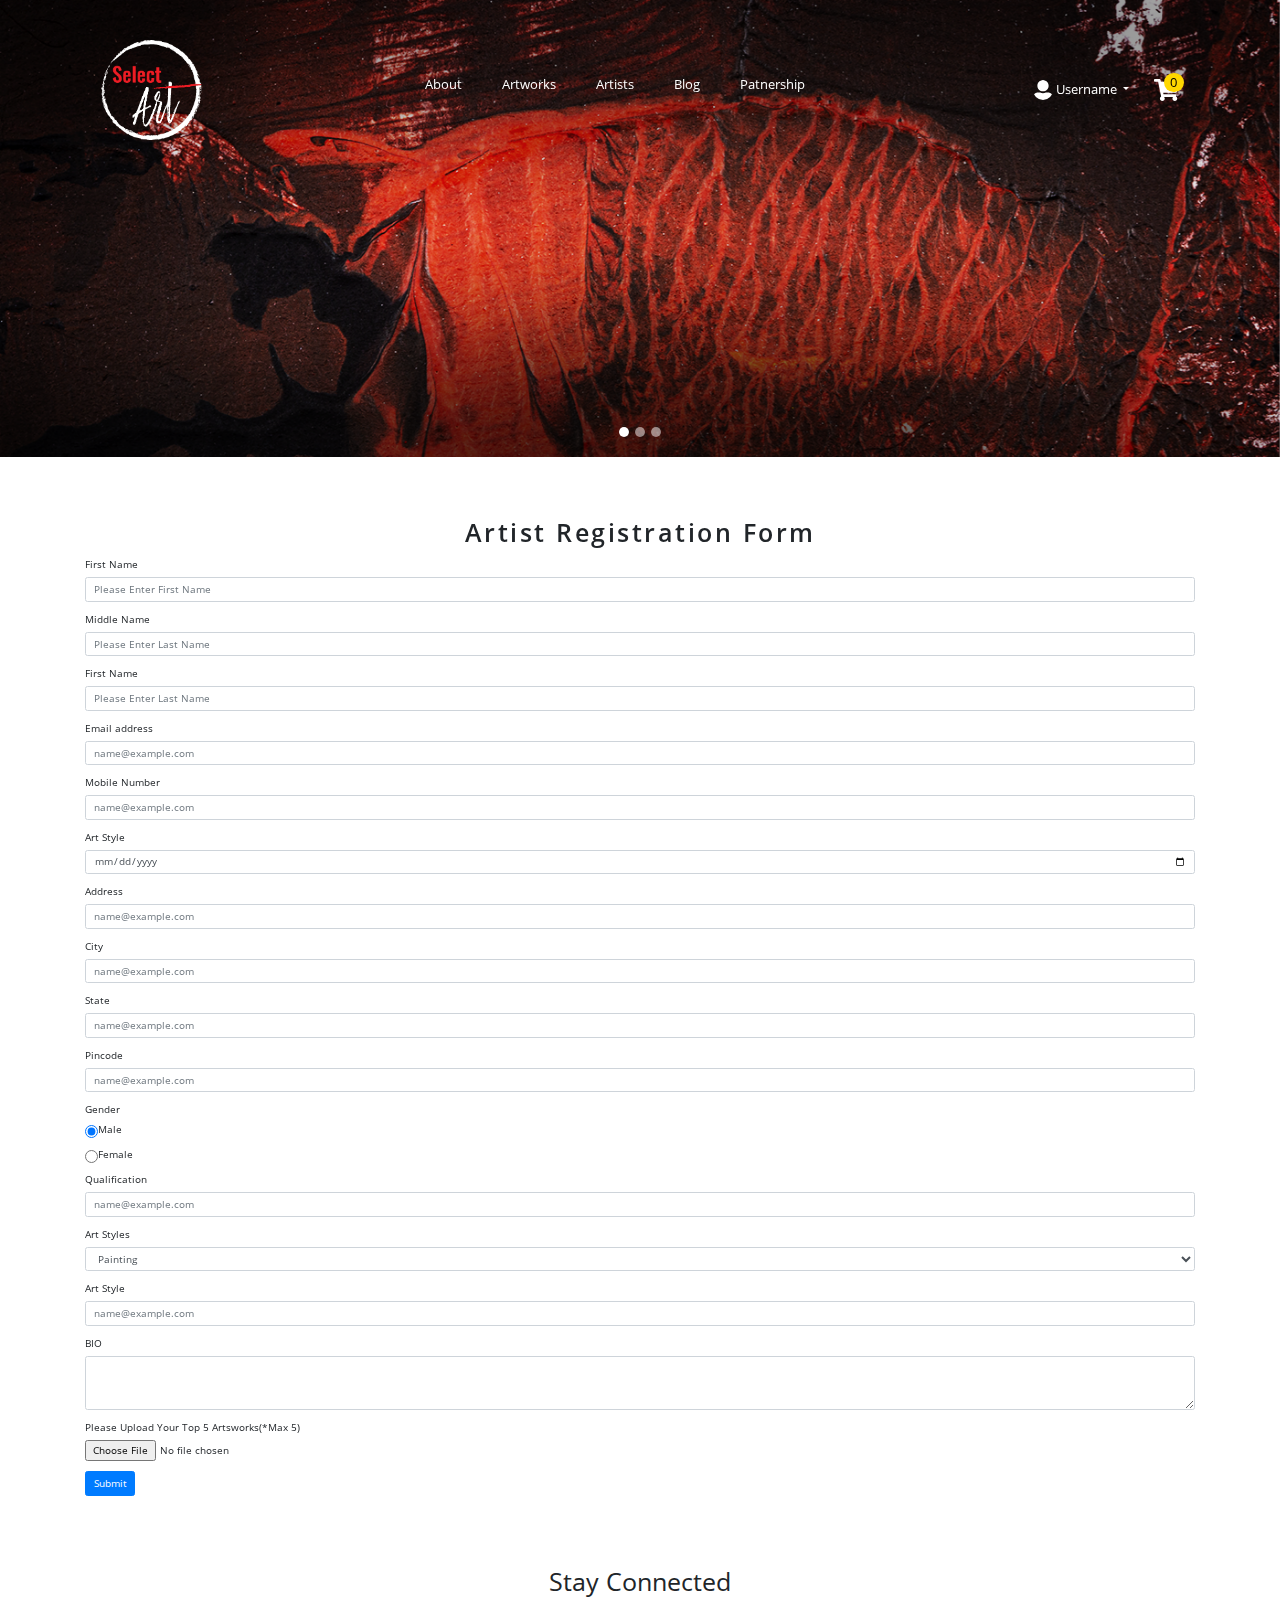
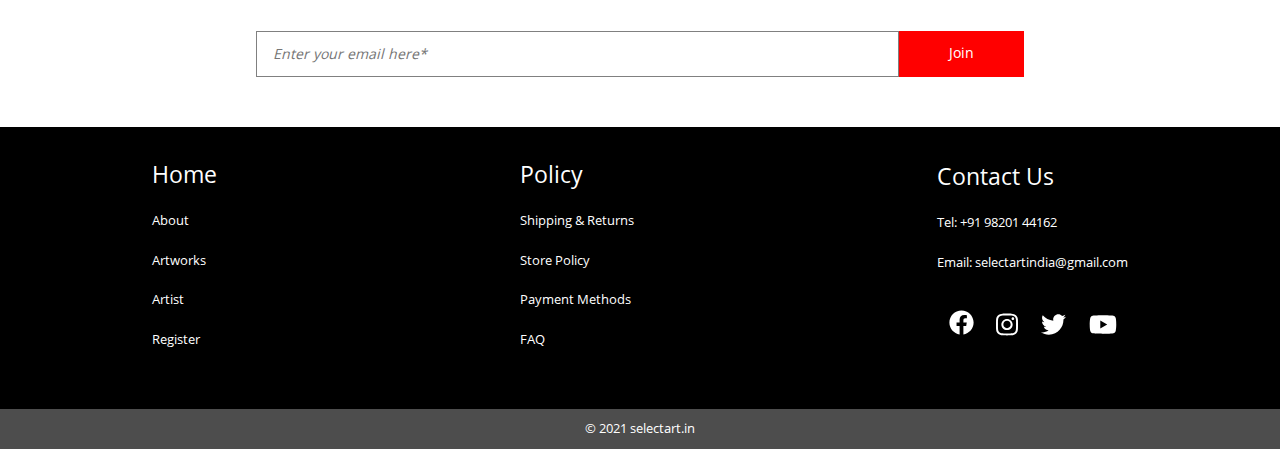
<file: Views/artist_reg.html>
<!DOCTYPE html>
<html>
  <head>
	<link rel="stylesheet" href="../css/style.css">
    <link rel="stylesheet" href="../css/about.css">
    <link rel="stylesheet" href="../css/footer.css">
    <link rel="stylesheet" href="../css/preset.css">
    <link rel="stylesheet" href="../css/header.css">
    <link rel="stylesheet" href="../css/font.css">
    <link rel='stylesheet' href='https://stackpath.bootstrapcdn.com/bootstrap/4.1.3/css/bootstrap.min.css'>
	  <link rel='stylesheet' href='https://use.fontawesome.com/releases/v5.3.1/css/all.css'>
    <link rel="stylesheet" href="https://maxcdn.bootstrapcdn.com/bootstrap/4.5.0/css/bootstrap.min.css">
    <script src="https://ajax.googleapis.com/ajax/libs/jquery/3.5.1/jquery.min.js"></script>
    <script src="https://cdnjs.cloudflare.com/ajax/libs/popper.js/1.16.0/umd/popper.min.js"></script>
    <script src="https://maxcdn.bootstrapcdn.com/bootstrap/4.5.0/js/bootstrap.min.js"></script>
    <title>Account registration form</title>
  </head>
  <body>
  <header>
        <nav class="nav-conatiner">
            <div class="logo-container">
                <div class="logo">
                    <a href="index.html"><img src="../assets/Asset%202.png" alt=""></a>
                </div>
            </div>
            <div class="nav-items-container">
                <ul>
                    <li><a href=".../Views/about.html">About</a></li>
                    <li><a href=".../Views/artworks.html">Artworks</a></li>
                    <li><a href=".../Views/artist.html">Artists</a></li>
                    <li><a href=".../Views/blog.html">Blog</a></li>
                    <li><a href=".../Views/partnership.html">Patnership</a></li>

                </ul>
            </div>
            <div class="profile_cart">
                <div class="header_profile_sec">
                    <nav class="navbar-expand-sm">
                        <button class="navbar-toggler" type="button" data-toggle="collapse" data-target="#navbar-list-4" aria-controls="navbarNav" aria-expanded="false" aria-label="Toggle navigation">
                          <span class="navbar-toggler-icon"></span>
                        </button>
                        <div class="collapse navbar-collapse" id="navbar-list-4">
                          <ul class="navbar-nav">
                              <li class="nav-item dropdown">
                              <a class="nav-link dropdown-toggle" href="#" id="navbarDropdownMenuLink" role="button" data-toggle="dropdown" aria-haspopup="true" aria-expanded="false">
                                <img src="../assets/user-alt-solid.svg" width="20" height="20" class="rounded-circle">
                                Username
                              </a>
                              <div class="dropdown-menu" aria-labelledby="navbarDropdownMenuLink">
                                <a class="dropdown-item" href="#">Dashboard</a>
                                <a class="dropdown-item" href="#">Edit Profile</a>
                                <a class="dropdown-item" href="#">Log Out</a>
                              </div>
                            </li>   
                          </ul>
                        </div>
                        <div class="cart__">
                        <a href="">
                            <img src="../assets/shopping-cart-solid.svg" alt="">
                            <span>0</span>
                        </a>
                    </div>
                      </nav>
                </div>
                

            </div>
        </nav>
        
        <div class="slide-show__">
            <div class="slideshow-wrapper">
                <div id="demo" class="carousel slide" data-ride="carousel">
                    
                    <ul class="carousel-indicators">
                      <li data-target="#demo" data-slide-to="0" class="active"></li>
                      <li data-target="#demo" data-slide-to="1"></li>
                      <li data-target="#demo" data-slide-to="2"></li>
                    </ul>
                    <div class="carousel-inner">
                        <!-- <div class="crousel_text">
                            <h1><span class="small">we</span> <span class="large">discover</span></h1>
                            <a href="" class="rouded-btn rouded-btn-bg-red">Explore</a>
                        </div> -->
                      <div class="carousel-item active">
                        <img src="../assets/banner-image-1.png" alt="Los Angeles" >
                        </div>
                      <div class="carousel-item">
                        <img src="../assets/banner-image-2.png" alt="Chicago" >   
                      </div>
                      <div class="carousel-item">
                        <img src="../assets/banner-image-3.png" alt="New York">
                        </div>
                    </div>
                  </div>
            </div>
        </div>
    </header>
  <div class="container">
    <div class="row">
      <div class="col">
      <form>
      <div class="form-group mt-5">
      <h1 class="text-center">Artist Registration Form</h1>
  </div>
    <div class="form-group">
    <label for="first_name">First Name</label>
    <input type="text" class="form-control" id="fisrtName" name="first_name" placeholder="Please Enter First Name">
  </div>
  <div class="form-group">
    <label for="last_name">Middle Name</label>
    <input type="text" class="form-control" id="lasttName" placeholder="Please Enter Last Name">
  </div>
  <div class="form-group">
    <label for="last_name">First Name</label>
    <input type="text" class="form-control" id="lasttName" placeholder="Please Enter Last Name">
  </div>
  <div class="form-group">
    <label for="exampleFormControlInput1">Email address</label>
    <input type="email" class="form-control" id="exampleFormControlInput1" placeholder="name@example.com">
  </div>
  <div class="form-group">
    <label for="exampleFormControlInput1">Mobile Number</label>
    <input type="number" class="form-control" id="exampleFormControlInput1" placeholder="name@example.com">
  </div>
  <div class="form-group">
    <label for="exampleFormControlInput1">Art Style</label>
    <input type="date" class="form-control" id="exampleFormControlInput1" placeholder="name@example.com">
  </div>
  <div class="form-group">
    <label for="exampleFormControlInput1">Address</label>
    <input type="text" class="form-control" id="exampleFormControlInput1" placeholder="name@example.com">
  </div>
  <div class="form-group">
    <label for="exampleFormControlInput1">City</label>
    <input type="text" class="form-control" id="exampleFormControlInput1" placeholder="name@example.com">
  </div>
  <div class="form-group">
    <label for="exampleFormControlInput1">State</label>
    <input type="text" class="form-control" id="exampleFormControlInput1" placeholder="name@example.com">
  </div>
  <div class="form-group">
    <label for="exampleFormControlInput1">Pincode</label>
    <input type="text" class="form-control" id="exampleFormControlInput1" placeholder="name@example.com">
  </div>
  <div class="form-group" style="margin-bottom:0px">
    <label for="exampleFormControlInput1">Gender</label>
  </div>
  <div class="form-check">
  <input class="form-check-input" type="radio" name="exampleRadios" id="exampleRadios1" value="option1" checked>
  <label class="form-check-label" for="exampleRadios1">
    Male
  </label>
</div>
<div class="form-check" style="margin-bottom:1rem;margin-top: 1rem;">
  <input class="form-check-input" type="radio" name="exampleRadios" id="exampleRadios2" value="option2">
  <label class="form-check-label" for="exampleRadios2">
    Female
  </label>
</div>
<div class="form-group">
    <label for="exampleFormControlInput1">Qualification</label>
    <input type="text" class="form-control" id="exampleFormControlInput1" placeholder="name@example.com">
  </div>
  <div class="form-group">
    <label for="exampleFormControlSelect1">Art Styles</label>
    <select class="form-control" id="exampleFormControlSelect1">
      <option>Painting</option>
      <option>Sculpture</option>
      <option>Digital Art</option>
      <option>Print</option>
      <option>Photography</option>
      <option>Other</option>
    </select>
  </div>
  <div class="form-group">
    <label for="exampleFormControlInput1">Art Style</label>
    <input type="text" class="form-control" id="exampleFormControlInput1" placeholder="name@example.com">
  </div>

  <div class="form-group">
    <label for="exampleFormControlTextarea1">BIO</label>
    <textarea class="form-control" id="exampleFormControlTextarea1" rows="3"></textarea>
  </div>
  <div class="form-group">
    <label for="exampleFormControlFile1">Please Upload Your Top 5 Artsworks(*Max 5)</label>
    <input type="file" class="form-control-file" id="exampleFormControlFile1" max="5" accept="image/png, image/gif, image/jpeg">
  </div>
  <button class="btn btn-primary" type="submit">Submit</button>
</form>
      </div>
    </div>
  </div>  
  <footer>
        <div class="stayconnected">
            <div class="stayinnertext"><h1>Stay Connected</h1></div>
            <div class="newsletter_wrapper">
                <div>
                    <span class="newsletter">
                        <input type="text" class="input_newsletter" placeholder="Enter your email here*">
                        <a href="" class="rouded-btn-bg-red newsletter_btn">Join</a>
                    </span>
                </div>
            </div>
        </div>  
        <div class="main_footer">
              <div class="footer_home">
                  <ul>
                      <li><a href="#">Home</a></li>
                      <li><a href="#">About</a></li>
                      <li><a href="#">Artworks</a></li>
                      <li><a href="#">Artist</a></li>
                      <li><a href="#">Register</a></li>
                  </ul>
              </div>
              <div class="footer_policy">
                  <ul>
                      <li><a href="">Policy</a></li>
                      <li><a href="">Shipping & Returns</a></li>
                      <li><a href="">Store Policy</a></li>
                      <li><a href="">Payment Methods</a></li>
                      <li><a href="">FAQ</a></li>
                  </ul>
              </div>
              <div class="footer_contact">
                  <ul>
                      <li><a href="">Contact Us</a></li>
                      <li><a href="">Tel: +91 98201 44162</a></li>
                      <li><a href="">Email: selectartindia@gmail.com</a></li>
                      <li>
                        <ul class="social_icons">
                            <li><a href=""><img src="../assets/facebook-brands.svg" alt=""></a></li>
                            <li><a href=""><img src="../assets/instagram-brands.svg" alt=""></a></li>
                            <li><a href=""><img src="../assets/twitter-brands.svg" alt=""></a></li>
                            <li><a href=""><img src="../assets/youtube-brands.svg" alt=""></a></li>
                        </ul>
                    </li>
                  </ul>
              </div>
          </div>
          <div class="copyright">© 2021 selectart.in</div>
      </footer>
  </body>
</html>
</file>
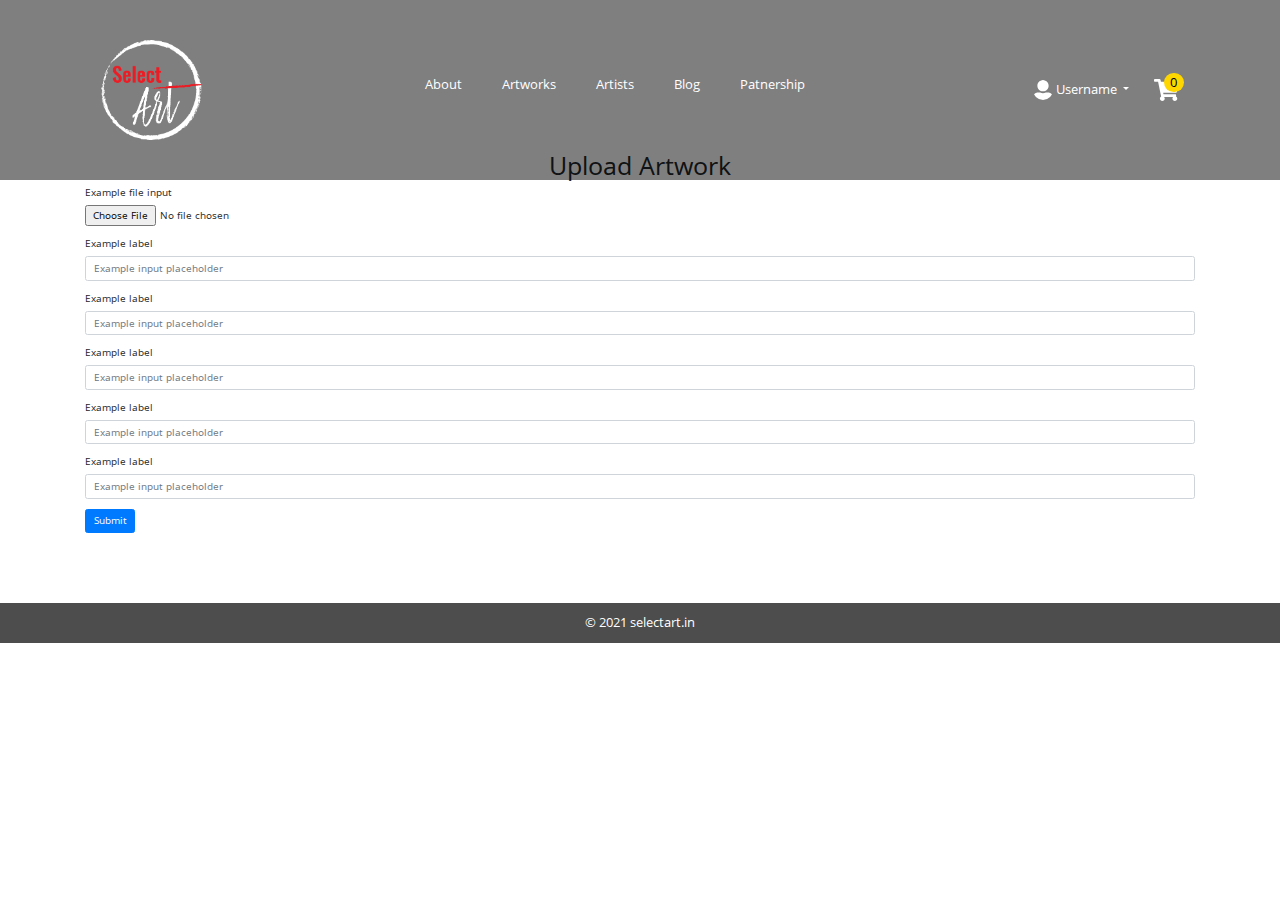
<file: Views/artwork_upload.html>
<!DOCTYPE html>
<html>
  <head>
	<link rel="stylesheet" href="../css/style.css">
    <link rel="stylesheet" href="../css/artwork_upload.css">
    <link rel="stylesheet" href="../css/footer.css">
    <link rel="stylesheet" href="../css/preset.css">
    <link rel="stylesheet" href="../css/header.css">
    <link rel="stylesheet" href="../css/font.css">
    <link rel='stylesheet' href='https://stackpath.bootstrapcdn.com/bootstrap/4.1.3/css/bootstrap.min.css'>
	  <link rel='stylesheet' href='https://use.fontawesome.com/releases/v5.3.1/css/all.css'>
    <link rel="stylesheet" href="https://maxcdn.bootstrapcdn.com/bootstrap/4.5.0/css/bootstrap.min.css">
    <script src="https://ajax.googleapis.com/ajax/libs/jquery/3.5.1/jquery.min.js"></script>
    <script src="https://cdnjs.cloudflare.com/ajax/libs/popper.js/1.16.0/umd/popper.min.js"></script>
    <script src="https://maxcdn.bootstrapcdn.com/bootstrap/4.5.0/js/bootstrap.min.js"></script>
    <title>Account registration form</title>
  </head>
  <body>
  <header>
        <nav class="nav-conatiner">
            <div class="logo-container">
                <div class="logo">
                    <a href="index.html"><img src="../assets/Asset%202.png" alt=""></a>
                </div>
            </div>
            <div class="nav-items-container">
                <ul>
                    <li><a href=".../Views/about.html">About</a></li>
                    <li><a href=".../Views/artworks.html">Artworks</a></li>
                    <li><a href=".../Views/artist.html">Artists</a></li>
                    <li><a href=".../Views/blog.html">Blog</a></li>
                    <li><a href=".../Views/partnership.html">Patnership</a></li>

                </ul>
            </div>
            <div class="profile_cart">
                <div class="header_profile_sec">
                    <nav class="navbar-expand-sm">
                        <button class="navbar-toggler" type="button" data-toggle="collapse" data-target="#navbar-list-4" aria-controls="navbarNav" aria-expanded="false" aria-label="Toggle navigation">
                          <span class="navbar-toggler-icon"></span>
                        </button>
                        <div class="collapse navbar-collapse" id="navbar-list-4">
                          <ul class="navbar-nav">
                              <li class="nav-item dropdown">
                              <a class="nav-link dropdown-toggle" href="#" id="navbarDropdownMenuLink" role="button" data-toggle="dropdown" aria-haspopup="true" aria-expanded="false">
                                <img src="../assets/user-alt-solid.svg" width="20" height="20" class="rounded-circle">
                                Username
                              </a>
                              <div class="dropdown-menu" aria-labelledby="navbarDropdownMenuLink">
                                <a class="dropdown-item" href="#">Dashboard</a>
                                <a class="dropdown-item" href="#">Edit Profile</a>
                                <a class="dropdown-item" href="#">Log Out</a>
                              </div>
                            </li>   
                          </ul>
                        </div>
                        <div class="cart__">
                        <a href="">
                            <img src="../assets/shopping-cart-solid.svg" alt="">
                            <span>0</span>
                        </a>
                    </div>
                      </nav>
                </div>
                

            </div>
        </nav>
    </header>
  <div class="container">
    <div class="row">
      <div class="col">
        <form>
            <h1 class="text-center">Upload Artwork</h1>
          <div class="form-group">
            <label for="exampleFormControlFile1">Example file input</label>
            <input type="file" class="form-control-file" id="exampleFormControlFile1" accept="image/png,image/jpeg,image/gif">
          </div>
          <div class="form-group">
            <label for="formGroupExampleInput">Example label</label>
            <input type="text" class="form-control" id="formGroupExampleInput" placeholder="Example input placeholder">
          </div>
          <div class="form-group">
            <label for="formGroupExampleInput">Example label</label>
            <input type="text" class="form-control" id="formGroupExampleInput" placeholder="Example input placeholder">
          </div>
          <div class="form-group">
            <label for="formGroupExampleInput">Example label</label>
            <input type="text" class="form-control" id="formGroupExampleInput" placeholder="Example input placeholder">
          </div>
          <div class="form-group">
            <label for="formGroupExampleInput">Example label</label>
            <input type="text" class="form-control" id="formGroupExampleInput" placeholder="Example input placeholder">
          </div>
          <div class="form-group">
            <label for="formGroupExampleInput">Example label</label>
            <input type="text" class="form-control" id="formGroupExampleInput" placeholder="Example input placeholder">
          </div>
          <button type="submit" class="btn btn-primary">Submit</button>
        </form>
      </div>
    </div>
  </div>  
  
          <div class="copyright">© 2021 selectart.in</div>
  </body>
</html>
</file>
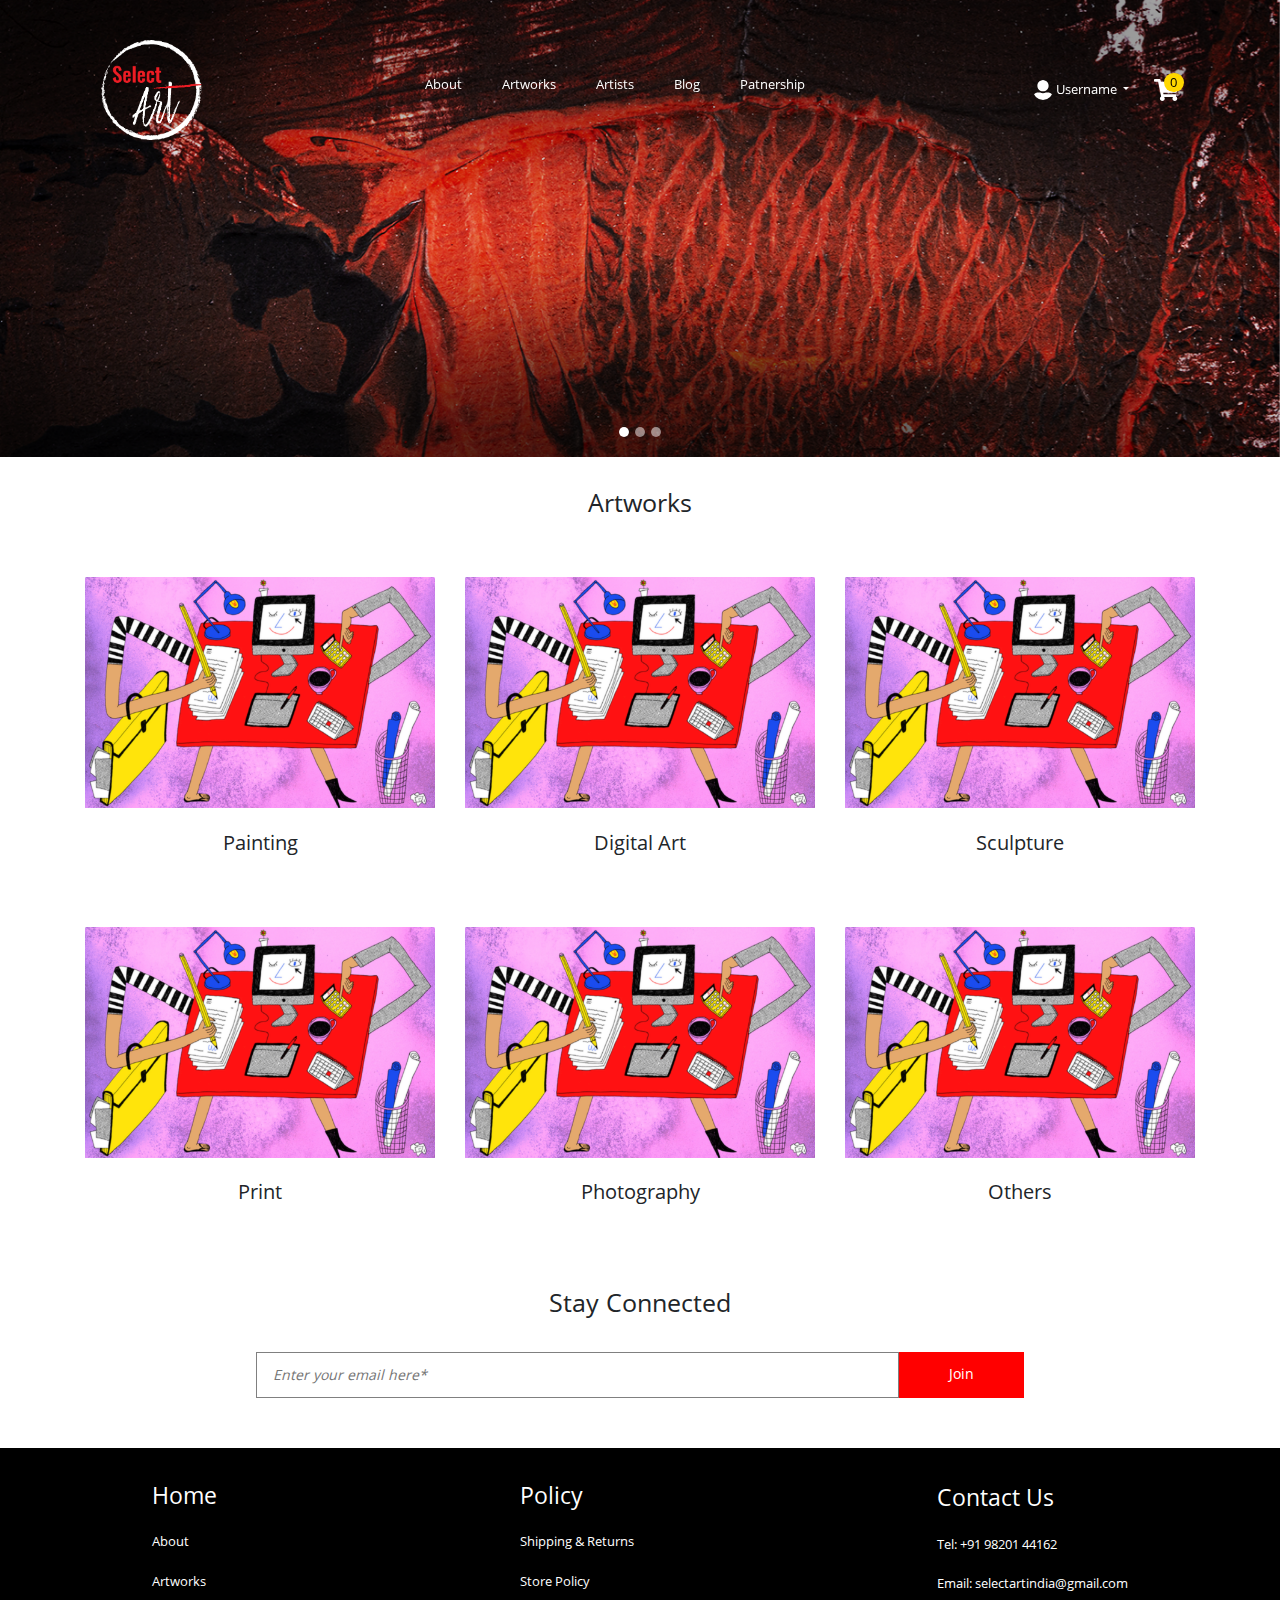
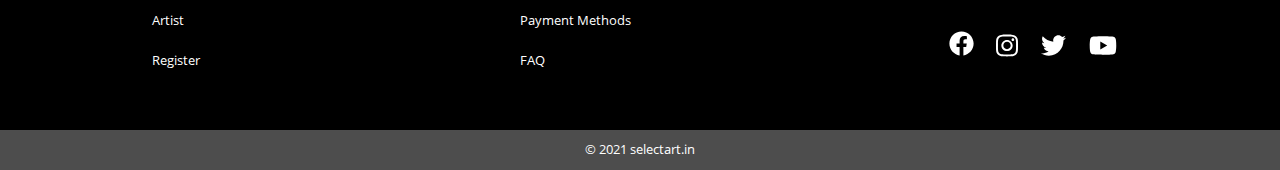
<file: Views/artworks.html>
<!DOCTYPE html>
<html lang="en">
<head>
    <meta charset="UTF-8">
    <meta http-equiv="X-UA-Compatible" content="IE=edge">
    <link rel="stylesheet" href="../css/style.css">
    <link rel="stylesheet" href="../css/artworks.css">
    <link rel="stylesheet" href="../css/footer.css">
    <link rel="stylesheet" href="../css/preset.css">
    <link rel="stylesheet" href="../css/header.css">
    <link rel="stylesheet" href="../css/font.css">
    <meta name="viewport" content="width=device-width, initial-scale=1.0">
    <link rel='stylesheet' href='https://stackpath.bootstrapcdn.com/bootstrap/4.1.3/css/bootstrap.min.css'>
	<link rel='stylesheet' href='https://use.fontawesome.com/releases/v5.3.1/css/all.css'>
    <link rel="stylesheet" href="https://maxcdn.bootstrapcdn.com/bootstrap/4.5.0/css/bootstrap.min.css">
    <script src="https://ajax.googleapis.com/ajax/libs/jquery/3.5.1/jquery.min.js"></script>
    <script src="https://cdnjs.cloudflare.com/ajax/libs/popper.js/1.16.0/umd/popper.min.js"></script>
    <script src="https://maxcdn.bootstrapcdn.com/bootstrap/4.5.0/js/bootstrap.min.js"></script>
    <title>Document</title>
</head>
<body>
    <header>
        <nav class="nav-conatiner">
            <div class="logo-container">
                <div class="logo">
                  <a href="../index.html"><img src="../assets/Asset%202.png" alt=""></a>
                </div>
            </div>
            <div class="nav-items-container">
                <ul>
                  <li><a href="about.html">About</a></li>
                  <li><a href="artworks.html">Artworks</a></li>
                  <li><a href="artist.html">Artists</a></li>
                  <li><a href="blog.html">Blog</a></li>
                  <li><a href="partnership.html">Patnership</a></li>

                </ul>
            </div>
            <div class="profile_cart">
                <div class="header_profile_sec">
                    <nav class="navbar-expand-sm">
                        <button class="navbar-toggler" type="button" data-toggle="collapse" data-target="#navbar-list-4" aria-controls="navbarNav" aria-expanded="false" aria-label="Toggle navigation">
                          <span class="navbar-toggler-icon"></span>
                        </button>
                        <div class="collapse navbar-collapse" id="navbar-list-4">
                          <ul class="navbar-nav">
                              <li class="nav-item dropdown">
                              <a class="nav-link dropdown-toggle" href="#" id="navbarDropdownMenuLink" role="button" data-toggle="dropdown" aria-haspopup="true" aria-expanded="false">
                                <img src="../assets/user-alt-solid.svg" width="20" height="20" class="rounded-circle">
                                Username
                              </a>
                              <div class="dropdown-menu" aria-labelledby="navbarDropdownMenuLink">
                                <a class="dropdown-item" href="#">Dashboard</a>
                                <a class="dropdown-item" href="#">Edit Profile</a>
                                <a class="dropdown-item" href="#">Log Out</a>
                              </div>
                            </li>   
                          </ul>
                        </div>
                        <div class="cart__">
                        <a href="">
                            <img src="../assets/shopping-cart-solid.svg" alt="">
                            <span>0</span>
                        </a>
                    </div>
                      </nav>
                </div>
                

            </div>
        </nav>
        
        <div class="slide-show__">
            <div class="slideshow-wrapper">
                <div id="demo" class="carousel slide" data-ride="carousel">
                    
                    <ul class="carousel-indicators">
                      <li data-target="#demo" data-slide-to="0" class="active"></li>
                      <li data-target="#demo" data-slide-to="1"></li>
                      <li data-target="#demo" data-slide-to="2"></li>
                    </ul>
                    <div class="carousel-inner">
                        <!-- <div class="crousel_text">
                            <h1><span class="small">we</span> <span class="large">discover</span></h1>
                            <a href="" class="rouded-btn rouded-btn-bg-red">Explore</a>
                        </div> -->
                      <div class="carousel-item active">
                        <img src="../assets/banner-image-1.png" alt="Los Angeles" >
                        </div>
                      <div class="carousel-item">
                        <img src="../assets/banner-image-2.png" alt="Chicago" >   
                      </div>
                      <div class="carousel-item">
                        <img src="../assets/banner-image-3.png" alt="New York">
                        </div>
                    </div>
                  </div>
            </div>
        </div>
    </header>

    <main class="container">
        <h1 class="text-center mt-5">Artworks</h1>
        <div class="card-deck">
            <div class="card">
              <img class="card-img-top" src="../assets/Screen Shot 2021-08-04 at 11.42.26 AM.png" alt="Card image cap">
              <div class="card-footer mt-4">
                <h2 class="text-center">Painting</h2>
              </div>
            </div>
            <div class="card">
              <img class="card-img-top" src="../assets/Screen Shot 2021-08-04 at 11.42.26 AM.png" alt="Card image cap">
              
              <div class="card-footer mt-4">
                <h2 class="text-center">Digital Art</h2>
              </div>
            </div>
            <div class="card">
              <img class="card-img-top" src="../assets/Screen Shot 2021-08-04 at 11.42.26 AM.png" alt="Card image cap">
              <div class="card-footer mt-4">
                <h2 class="text-center">Sculpture</h2>
              </div>
            </div>
          </div>
    <div class="card-deck">
        <div class="card">
          <img class="card-img-top" src="../assets/Screen Shot 2021-08-04 at 11.42.26 AM.png" alt="Card image cap">
          <div class="card-footer mt-4">
            <h2 class="text-center">Print</h2>
          </div>
        </div>
        <div class="card">
          <img class="card-img-top" src="../assets/Screen Shot 2021-08-04 at 11.42.26 AM.png" alt="Card image cap">
          
          <div class="card-footer mt-4">
            <h2 class="text-center">Photography</h2>
          </div>
        </div>
        <div class="card">
          <img class="card-img-top" src="../assets/Screen Shot 2021-08-04 at 11.42.26 AM.png" alt="Card image cap">
          <div class="card-footer mt-4">
            <h2 class="text-center">Others</h2>
          </div>
        </div>
      </div>

    </main>

    <footer>
        <div class="stayconnected">
            <div class="stayinnertext"><h1>Stay Connected</h1></div>
            <div class="newsletter_wrapper">
                <div>
                    <span class="newsletter">
                        <input type="text" class="input_newsletter" placeholder="Enter your email here*">
                        <a href="" class="rouded-btn-bg-red newsletter_btn">Join</a>
                    </span>
                </div>
            </div>
        </div>  
        <div class="main_footer">
              <div class="footer_home">
                  <ul>
                      <li><a href="#">Home</a></li>
                      <li><a href="#">About</a></li>
                      <li><a href="#">Artworks</a></li>
                      <li><a href="#">Artist</a></li>
                      <li><a href="#">Register</a></li>
                  </ul>
              </div>
              <div class="footer_policy">
                  <ul>
                      <li><a href="">Policy</a></li>
                      <li><a href="">Shipping & Returns</a></li>
                      <li><a href="">Store Policy</a></li>
                      <li><a href="">Payment Methods</a></li>
                      <li><a href="">FAQ</a></li>
                  </ul>
              </div>
              <div class="footer_contact">
                  <ul>
                      <li><a href="">Contact Us</a></li>
                      <li><a href="">Tel: +91 98201 44162</a></li>
                      <li><a href="">Email: selectartindia@gmail.com</a></li>
                      <li>
                        <ul class="social_icons">
                            <li><a href=""><img src="../assets/facebook-brands.svg" alt=""></a></li>
                            <li><a href=""><img src="../assets/instagram-brands.svg" alt=""></a></li>
                            <li><a href=""><img src="../assets/twitter-brands.svg" alt=""></a></li>
                            <li><a href=""><img src="../assets/youtube-brands.svg" alt=""></a></li>
                        </ul>
                    </li>
                  </ul>
              </div>
          </div>
          <div class="copyright">© 2021 selectart.in</div>
      </footer>
</body>
</html>
</file>
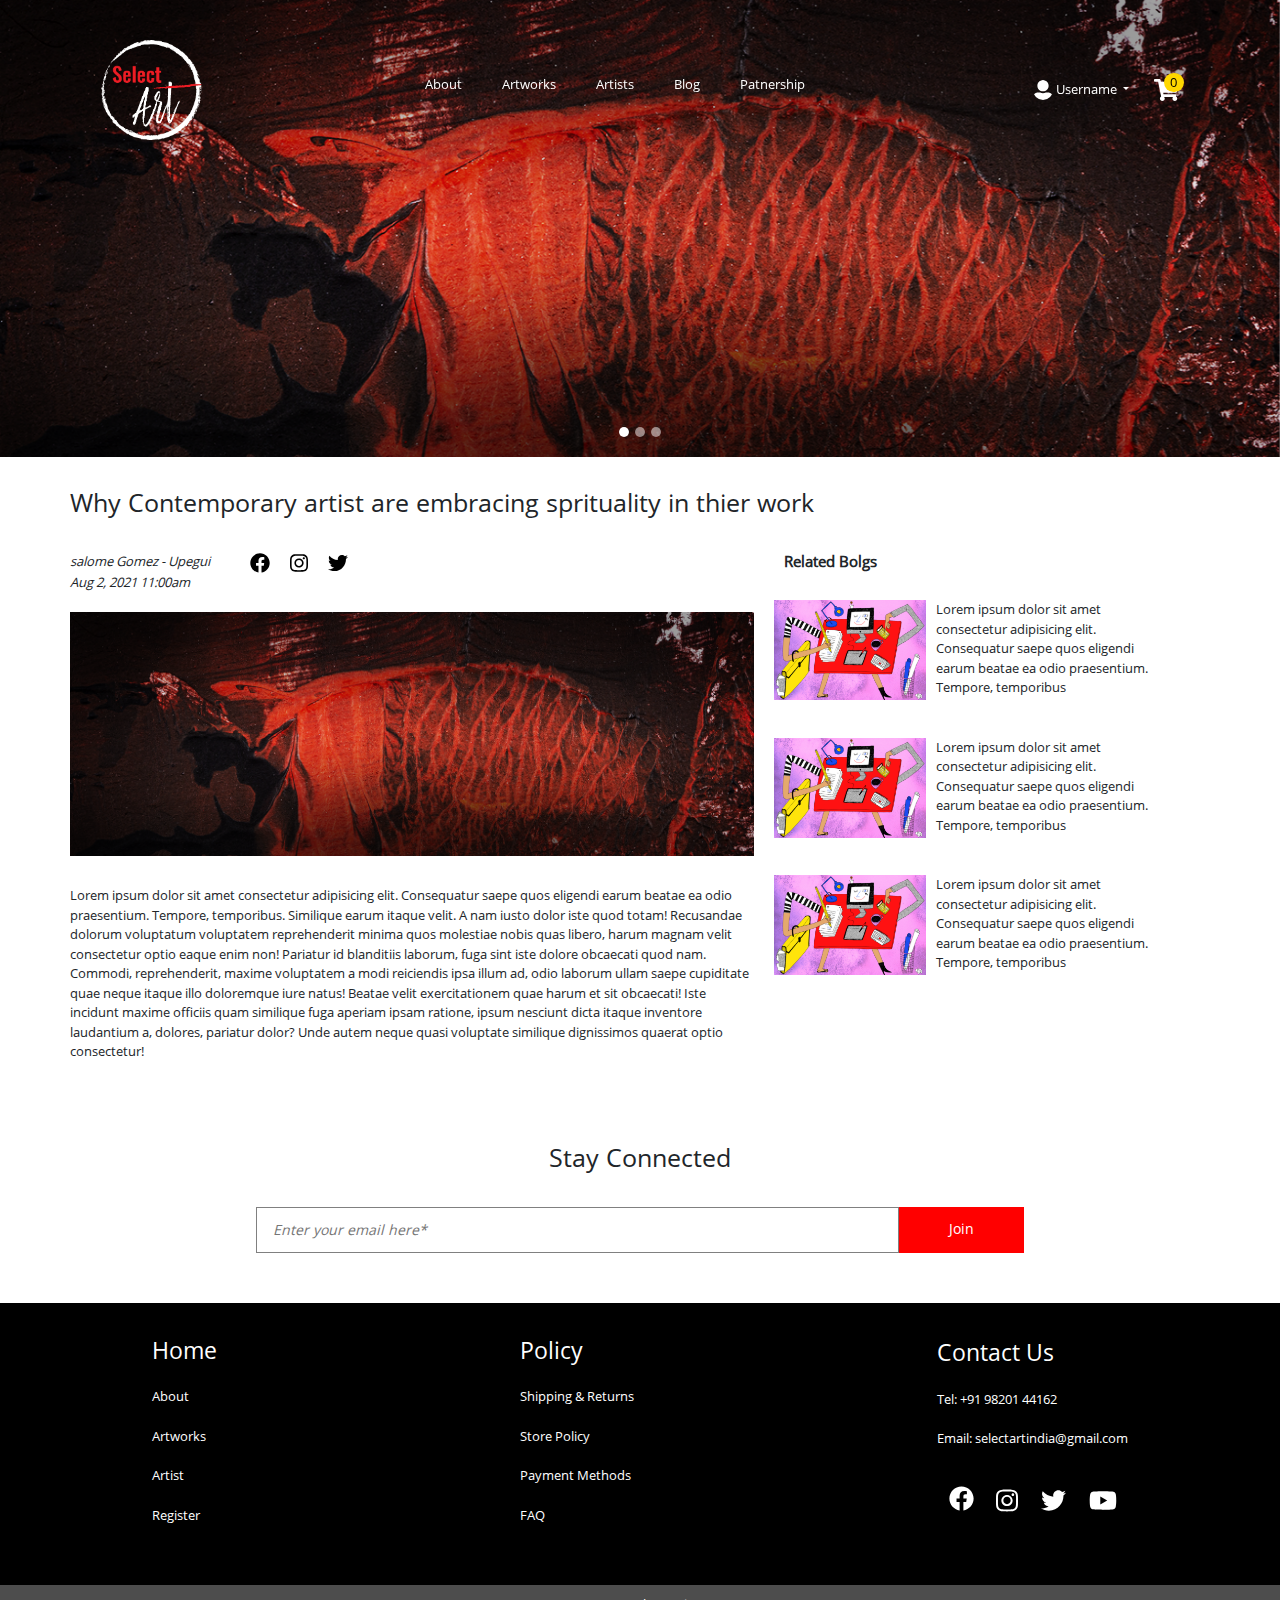
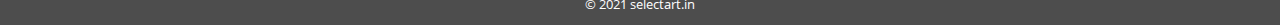
<file: Views/blog.html>
<!DOCTYPE html>
<html lang="en">
<head>
    <meta charset="UTF-8">
    <meta http-equiv="X-UA-Compatible" content="IE=edge">
    <link rel="stylesheet" href="../css/style.css">
    <link rel="stylesheet" href="../css/blog.css">
    <link rel="stylesheet" href="../css/footer.css">
    <link rel="stylesheet" href="../css/preset.css">
    <link rel="stylesheet" href="../css/header.css">
    <link rel="stylesheet" href="../css/font.css">
    <meta name="viewport" content="width=device-width, initial-scale=1.0">
    <link rel='stylesheet' href='https://stackpath.bootstrapcdn.com/bootstrap/4.1.3/css/bootstrap.min.css'>
	<link rel='stylesheet' href='https://use.fontawesome.com/releases/v5.3.1/css/all.css'>
    <link rel="stylesheet" href="https://maxcdn.bootstrapcdn.com/bootstrap/4.5.0/css/bootstrap.min.css">
    <script src="https://ajax.googleapis.com/ajax/libs/jquery/3.5.1/jquery.min.js"></script>
    <script src="https://cdnjs.cloudflare.com/ajax/libs/popper.js/1.16.0/umd/popper.min.js"></script>
    <script src="https://maxcdn.bootstrapcdn.com/bootstrap/4.5.0/js/bootstrap.min.js"></script>
    <title>Document</title>
</head>
<body>
    <header>
        <nav class="nav-conatiner">
            <div class="logo-container">
                <div class="logo">
                    <a href="../index.html"><img src="../assets/Asset%202.png" alt=""></a>
                </div>
            </div>
            <div class="nav-items-container">
                <ul>
                    <li><a href="about.html">About</a></li>
                    <li><a href="artworks.html">Artworks</a></li>
                    <li><a href="artist.html">Artists</a></li>
                    <li><a href="blog.html">Blog</a></li>
                    <li><a href="partnership.html">Patnership</a></li>

                </ul>
            </div>
            <div class="profile_cart">
                <div class="header_profile_sec">
                    <nav class="navbar-expand-sm">
                        <button class="navbar-toggler" type="button" data-toggle="collapse" data-target="#navbar-list-4" aria-controls="navbarNav" aria-expanded="false" aria-label="Toggle navigation">
                          <span class="navbar-toggler-icon"></span>
                        </button>
                        <div class="collapse navbar-collapse" id="navbar-list-4">
                          <ul class="navbar-nav">
                              <li class="nav-item dropdown">
                              <a class="nav-link dropdown-toggle" href="#" id="navbarDropdownMenuLink" role="button" data-toggle="dropdown" aria-haspopup="true" aria-expanded="false">
                                <img src="../assets/user-alt-solid.svg" width="20" height="20" class="rounded-circle">
                                Username
                              </a>
                              <div class="dropdown-menu" aria-labelledby="navbarDropdownMenuLink">
                                <a class="dropdown-item" href="#">Dashboard</a>
                                <a class="dropdown-item" href="#">Edit Profile</a>
                                <a class="dropdown-item" href="#">Log Out</a>
                              </div>
                            </li>   
                          </ul>
                        </div>
                        <div class="cart__">
                        <a href="">
                            <img src="../assets/shopping-cart-solid.svg" alt="">
                            <span>0</span>
                        </a>
                    </div>
                      </nav>
                </div>
                

            </div>
        </nav>
        
        <div class="slide-show__">
            <div class="slideshow-wrapper">
                <div id="demo" class="carousel slide" data-ride="carousel">
                    
                    <ul class="carousel-indicators">
                      <li data-target="#demo" data-slide-to="0" class="active"></li>
                      <li data-target="#demo" data-slide-to="1"></li>
                      <li data-target="#demo" data-slide-to="2"></li>
                    </ul>
                    <div class="carousel-inner">
                        <!-- <div class="crousel_text">
                            <h1><span class="small">we</span> <span class="large">discover</span></h1>
                            <a href="" class="rouded-btn rouded-btn-bg-red">Explore</a>
                        </div> -->
                      <div class="carousel-item active">
                        <img src="../assets/banner-image-1.png" alt="Los Angeles" >
                        </div>
                      <div class="carousel-item">
                        <img src="../assets/banner-image-2.png" alt="Chicago" >   
                      </div>
                      <div class="carousel-item">
                        <img src="../assets/banner-image-3.png" alt="New York">
                        </div>
                    </div>
                  </div>
            </div>
        </div>
    </header>

    <main class="container">
        <div class="row">
        <div class="blog_heading mt-5">
            <h1>Why Contemporary artist are embracing sprituality in thier work</h1>
        </div>
        <div class="blog_wrapper">
            <div class="blog_main_text_container">
                <div class="artist_name_wrapper mt-5">
                <p class="font-italic blog_post_artist">salome Gomez - Upegui</p>
                <span>
                    <ul>
                        <li><a href=""><img src="../assets/facebook-brands_black.svg" alt=""></a></li>
                        <li><a href=""><img src="../assets/instagram-brands_black.svg" alt=""></a></li>
                        <li><a href=""><img src="../assets/twitter-brand_black.svg" alt=""></a></li>
                    </ul>
                </span>
            </div>

                <p class="font-italic blog_post_time">Aug 2, 2021 11:00am</p>
                <div class=""><img src="../assets/banner-image-1.png" alt="" class="blog_post_image"></div>
                <p class="blog_post_text mt-5">Lorem ipsum dolor sit amet consectetur adipisicing elit. Consequatur saepe quos eligendi earum beatae ea odio praesentium. Tempore, temporibus. Similique earum itaque velit. A nam iusto dolor iste quod totam!
                Recusandae dolorum voluptatum voluptatem reprehenderit minima quos molestiae nobis quas libero, harum magnam velit consectetur optio eaque enim non! Pariatur id blanditiis laborum, fuga sint iste dolore obcaecati quod nam.
                Commodi, reprehenderit, maxime voluptatem a modi reiciendis ipsa illum ad, odio laborum ullam saepe cupiditate quae neque itaque illo doloremque iure natus! Beatae velit exercitationem quae harum et sit obcaecati!
                Iste incidunt maxime officiis quam similique fuga aperiam ipsam ratione, ipsum nesciunt dicta itaque inventore laudantium a, dolores, pariatur dolor? Unde autem neque quasi voluptate similique dignissimos quaerat optio consectetur!</p>
            </div>
            <div class="related_blogs">
                    <div class="related_blogs_heading"><h4 class="mb-5 mt-5 ml-5 font-weight-bold">Related Bolgs</h4></div>
                <div class="blog_post_wrapper mt-5">
                        <div class="blog_img_container">
                            <img src="../assets/Screen Shot 2021-08-04 at 11.42.26 AM.png" alt="">
                        </div>
                        <div class="blog_text_container">
                            <p>Lorem ipsum dolor sit amet consectetur adipisicing elit. Consequatur saepe quos eligendi earum beatae ea odio praesentium. Tempore, temporibus</p>
                        </div>
                </div>
                <div class="blog_post_wrapper mt-5">
                    <div class="blog_img_container">
                        <img src="../assets/Screen Shot 2021-08-04 at 11.42.26 AM.png" alt="">
                    </div>
                    <div class="blog_text_container">
                        <p>Lorem ipsum dolor sit amet consectetur adipisicing elit. Consequatur saepe quos eligendi earum beatae ea odio praesentium. Tempore, temporibus</p>
                    </div>
            </div>
            <div class="blog_post_wrapper mt-5">
                <div class="blog_img_container">
                    <img src="../assets/Screen Shot 2021-08-04 at 11.42.26 AM.png" alt="">
                </div>
                <div class="blog_text_container">
                    <p>Lorem ipsum dolor sit amet consectetur adipisicing elit. Consequatur saepe quos eligendi earum beatae ea odio praesentium. Tempore, temporibus</p>
                </div>
        </div>
            </div>
        </div>
    </div>
    </main>

    <footer>
        <div class="stayconnected">
            <div class="stayinnertext"><h1>Stay Connected</h1></div>
            <div class="newsletter_wrapper">
                <div>
                    <span class="newsletter">
                        <input type="text" class="input_newsletter" placeholder="Enter your email here*">
                        <a href="" class="rouded-btn-bg-red newsletter_btn">Join</a>
                    </span>
                </div>
            </div>
        </div>  
        <div class="main_footer">
              <div class="footer_home">
                  <ul>
                      <li><a href="#">Home</a></li>
                      <li><a href="#">About</a></li>
                      <li><a href="#">Artworks</a></li>
                      <li><a href="#">Artist</a></li>
                      <li><a href="#">Register</a></li>
                  </ul>
              </div>
              <div class="footer_policy">
                  <ul>
                      <li><a href="">Policy</a></li>
                      <li><a href="">Shipping & Returns</a></li>
                      <li><a href="">Store Policy</a></li>
                      <li><a href="">Payment Methods</a></li>
                      <li><a href="">FAQ</a></li>
                  </ul>
              </div>
              <div class="footer_contact">
                  <ul>
                      <li><a href="">Contact Us</a></li>
                      <li><a href="">Tel: +91 98201 44162</a></li>
                      <li><a href="">Email: selectartindia@gmail.com</a></li>
                      <li>
                        <ul class="social_icons">
                            <li><a href=""><img src="../assets/facebook-brands.svg" alt=""></a></li>
                            <li><a href=""><img src="../assets/instagram-brands.svg" alt=""></a></li>
                            <li><a href=""><img src="../assets/twitter-brands.svg" alt=""></a></li>
                            <li><a href=""><img src="../assets/youtube-brands.svg" alt=""></a></li>
                        </ul>
                    </li>
                  </ul>
              </div>
          </div>
          <div class="copyright">© 2021 selectart.in</div>
      </footer>
</body>
</html>
</file>
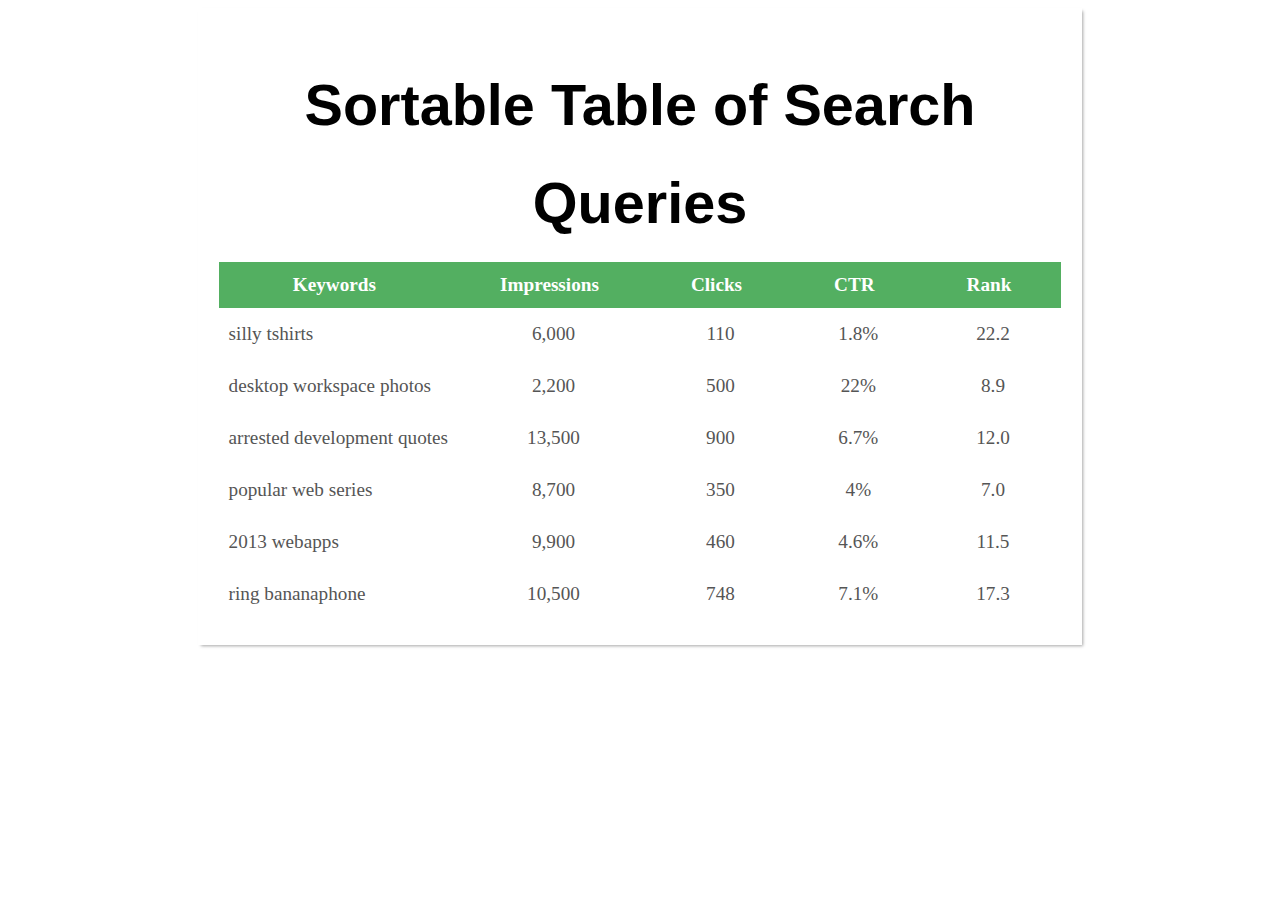
<file: Views/form2.html>
<!DOCTYPE html>
<html lang="en">
<head>
    <meta charset="UTF-8">
    <meta http-equiv="X-UA-Compatible" content="IE=edge">
    <meta name="viewport" content="width=device-width, initial-scale=1.0">
    <link rel="stylesheet" href="../css/form.css">
    <title>Document</title>
</head>
<body>
    <div class="container">
        
        <div class="table-container">
        <div id="wrapper">
            <h1>Sortable Table of Search Queries</h1>
               
            <table id="keywords" cellspacing="0" cellpadding="0">
              <thead>
                <tr>
                  <th><span>Keywords</span></th>
                  <th><span>Impressions</span></th>
                  <th><span>Clicks</span></th>
                  <th><span>CTR</span></th>
                  <th><span>Rank</span></th>
                </tr>
              </thead>
              <tbody>
                <tr>
                  <td class="lalign">silly tshirts</td>
                  <td>6,000</td>
                  <td>110</td>
                  <td>1.8%</td>
                  <td>22.2</td>
                </tr>
                <tr>
                  <td class="lalign">desktop workspace photos</td>
                  <td>2,200</td>
                  <td>500</td>
                  <td>22%</td>
                  <td>8.9</td>
                </tr>
                <tr>
                  <td class="lalign">arrested development quotes</td>
                  <td>13,500</td>
                  <td>900</td>
                  <td>6.7%</td>
                  <td>12.0</td>
                </tr>
                <tr>
                  <td class="lalign">popular web series</td>
                  <td>8,700</td>
                  <td>350</td>
                  <td>4%</td>
                  <td>7.0</td>
                </tr>
                <tr>
                  <td class="lalign">2013 webapps</td>
                  <td>9,900</td>
                  <td>460</td>
                  <td>4.6%</td>
                  <td>11.5</td>
                </tr>
                <tr>
                  <td class="lalign">ring bananaphone</td>
                  <td>10,500</td>
                  <td>748</td>
                  <td>7.1%</td>
                  <td>17.3</td>
                </tr>
              </tbody>
            </table>
           </div>
        </form>
    </div>
    
</div>
</body>
</html>
</file>
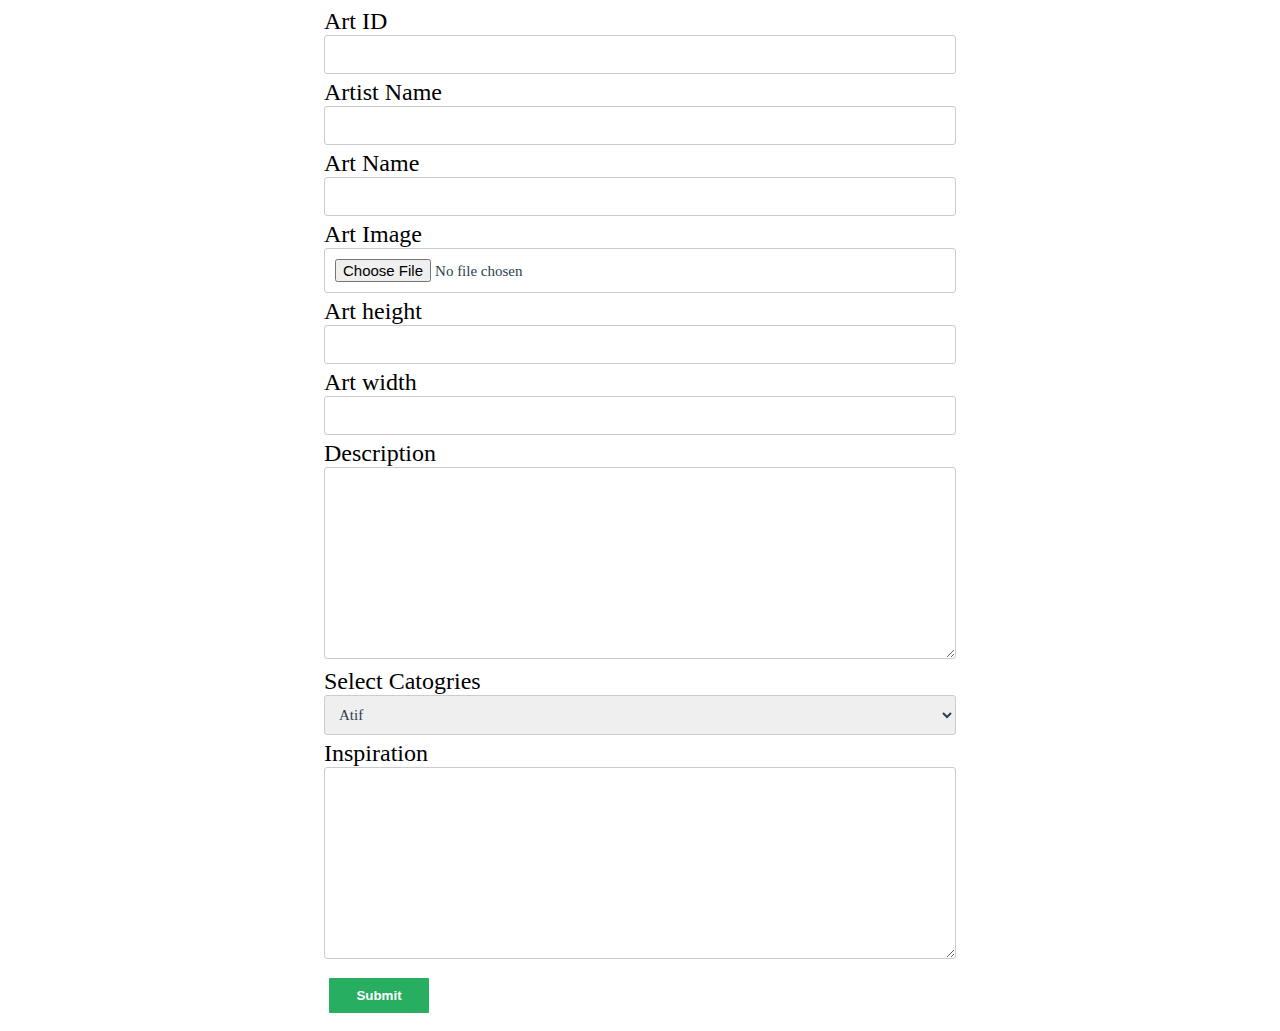
<file: Views/form3.html>
<!DOCTYPE html>
<html lang="en">
<head>
    <meta charset="UTF-8">
    <meta http-equiv="X-UA-Compatible" content="IE=edge">
    <meta name="viewport" content="width=device-width, initial-scale=1.0">
    <link rel="stylesheet" href="../css/form.css">
    <title>Document</title>
</head>
<body>
    <div class="container">
    <div class="form-container">
        <form action="" method="post">
            <label for="Art_id">Art ID</label>
            <input type="text" name="Art_id">

            <label for="Artist_name">Artist Name</label>
            <input type="text" name="Artist_name">

            <label for="Art_name">Art Name</label>
            <input type="text" name="Art_name">
            
            <label for="art_img">Art Image</label>
            <input type="file" name="art_img" id="art_img">

            <label for="Art_height">Art height</label>
            <input type="number" name="Art_height">

            <label for="Art_width">Art width</label>
            <input type="number" name="Art_width">
            
            <label for="Art_description">Description</label>
            <textarea name="Art_description" id="" cols="30" rows="10"></textarea>

            <label for="Art_catagey">Select Catogries</label>
            <select name="Art_catagey" id="">
                <option value="">Atif</option>
                <option value="">praveen</option>
            </select>

            <label for="Art_inspiration">Inspiration</label>
            <textarea name="Art_inspiration" id="" cols="30" rows="10"></textarea>

            <input type="submit" value="Submit">
        </form>
    </div>
</div>
</body>
</html>
</file>
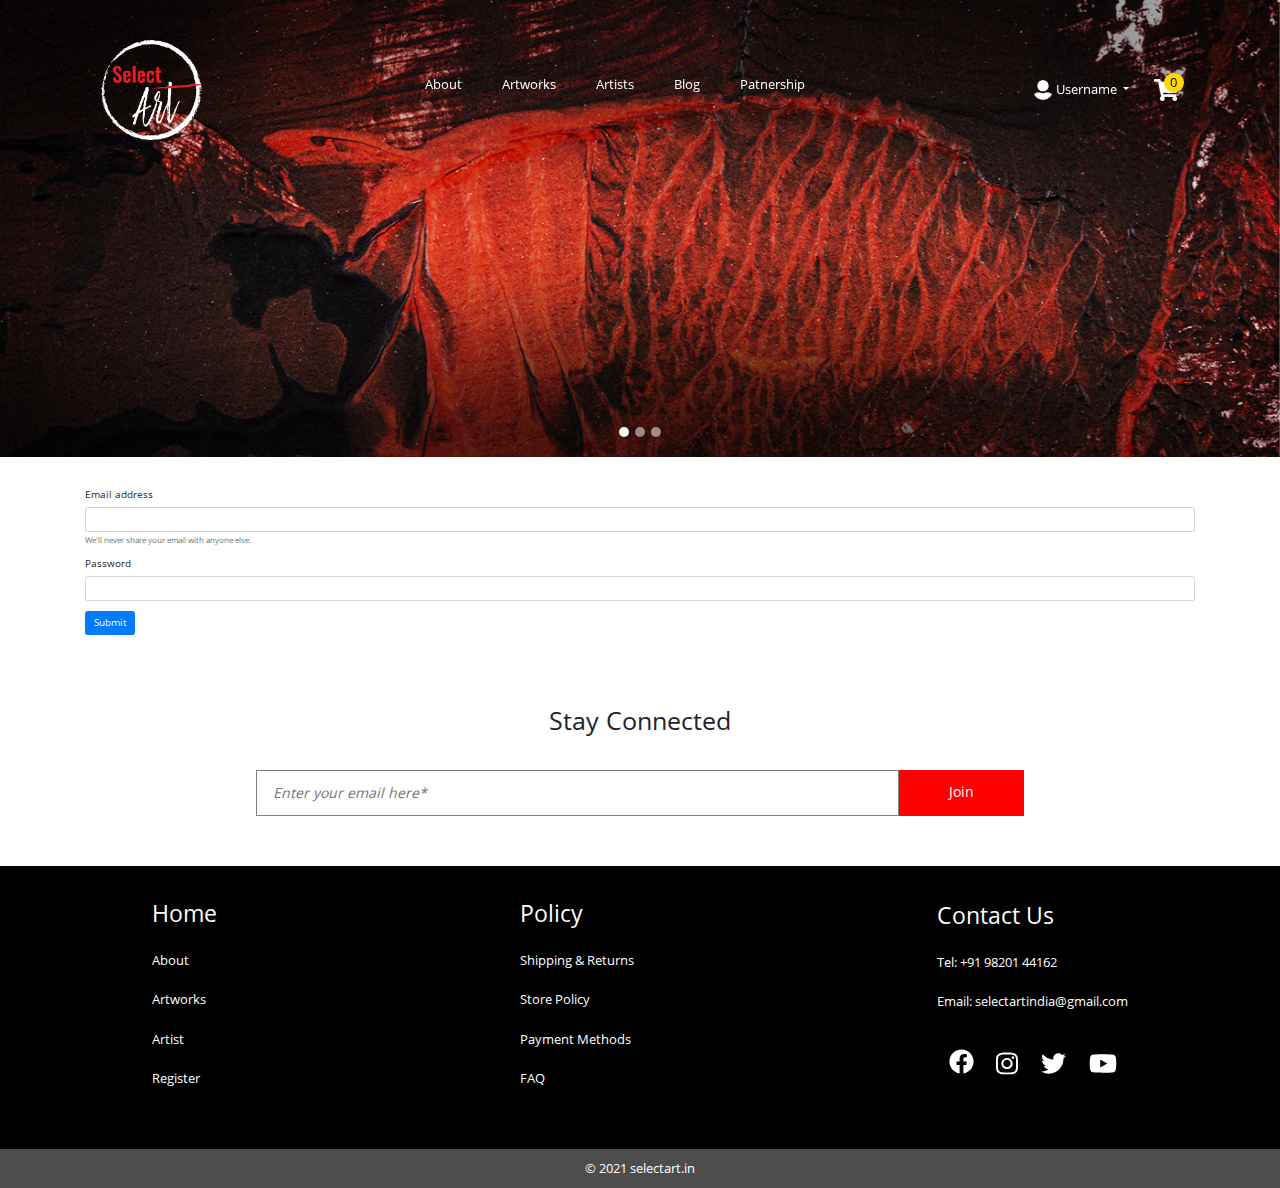
<file: Views/login_generate.html>
<!DOCTYPE html>
<html>
  <head>
	<link rel="stylesheet" href="../css/style.css">
    <link rel="stylesheet" href="../css/about.css">
    <link rel="stylesheet" href="../css/footer.css">
    <link rel="stylesheet" href="../css/preset.css">
    <link rel="stylesheet" href="../css/header.css">
    <link rel="stylesheet" href="../css/font.css">
    <link rel='stylesheet' href='https://stackpath.bootstrapcdn.com/bootstrap/4.1.3/css/bootstrap.min.css'>
	  <link rel='stylesheet' href='https://use.fontawesome.com/releases/v5.3.1/css/all.css'>
    <link rel="stylesheet" href="https://maxcdn.bootstrapcdn.com/bootstrap/4.5.0/css/bootstrap.min.css">
    <script src="https://ajax.googleapis.com/ajax/libs/jquery/3.5.1/jquery.min.js"></script>
    <script src="https://cdnjs.cloudflare.com/ajax/libs/popper.js/1.16.0/umd/popper.min.js"></script>
    <script src="https://maxcdn.bootstrapcdn.com/bootstrap/4.5.0/js/bootstrap.min.js"></script>
    <title>Account registration form</title>
  </head>
  <body>
  <header>
        <nav class="nav-conatiner">
            <div class="logo-container">
                <div class="logo">
                    <a href="index.html"><img src="../assets/Asset%202.png" alt=""></a>
                </div>
            </div>
            <div class="nav-items-container">
                <ul>
                    <li><a href=".../Views/about.html">About</a></li>
                    <li><a href=".../Views/artworks.html">Artworks</a></li>
                    <li><a href=".../Views/artist.html">Artists</a></li>
                    <li><a href=".../Views/blog.html">Blog</a></li>
                    <li><a href=".../Views/partnership.html">Patnership</a></li>

                </ul>
            </div>
            <div class="profile_cart">
                <div class="header_profile_sec">
                    <nav class="navbar-expand-sm">
                        <button class="navbar-toggler" type="button" data-toggle="collapse" data-target="#navbar-list-4" aria-controls="navbarNav" aria-expanded="false" aria-label="Toggle navigation">
                          <span class="navbar-toggler-icon"></span>
                        </button>
                        <div class="collapse navbar-collapse" id="navbar-list-4">
                          <ul class="navbar-nav">
                              <li class="nav-item dropdown">
                              <a class="nav-link dropdown-toggle" href="#" id="navbarDropdownMenuLink" role="button" data-toggle="dropdown" aria-haspopup="true" aria-expanded="false">
                                <img src="../assets/user-alt-solid.svg" width="20" height="20" class="rounded-circle">
                                Username
                              </a>
                              <div class="dropdown-menu" aria-labelledby="navbarDropdownMenuLink">
                                <a class="dropdown-item" href="#">Dashboard</a>
                                <a class="dropdown-item" href="#">Edit Profile</a>
                                <a class="dropdown-item" href="#">Log Out</a>
                              </div>
                            </li>   
                          </ul>
                        </div>
                        <div class="cart__">
                        <a href="">
                            <img src="../assets/shopping-cart-solid.svg" alt="">
                            <span>0</span>
                        </a>
                    </div>
                      </nav>
                </div>
                

            </div>
        </nav>
        
        <div class="slide-show__">
            <div class="slideshow-wrapper">
                <div id="demo" class="carousel slide" data-ride="carousel">
                    
                    <ul class="carousel-indicators">
                      <li data-target="#demo" data-slide-to="0" class="active"></li>
                      <li data-target="#demo" data-slide-to="1"></li>
                      <li data-target="#demo" data-slide-to="2"></li>
                    </ul>
                    <div class="carousel-inner">
                        <!-- <div class="crousel_text">
                            <h1><span class="small">we</span> <span class="large">discover</span></h1>
                            <a href="" class="rouded-btn rouded-btn-bg-red">Explore</a>
                        </div> -->
                      <div class="carousel-item active">
                        <img src="../assets/banner-image-1.png" alt="Los Angeles" >
                        </div>
                      <div class="carousel-item">
                        <img src="../assets/banner-image-2.png" alt="Chicago" >   
                      </div>
                      <div class="carousel-item">
                        <img src="../assets/banner-image-3.png" alt="New York">
                        </div>
                    </div>
                  </div>
            </div>
        </div>
    </header>
  <div class="container mt-5">
    <div class="row">
      <div class="col">
        <form>
          <div class="form-group">
            <label for="exampleInputEmail1">Email address</label>
            <input type="email" class="form-control" id="exampleInputEmail1" aria-describedby="emailHelp">
            <small id="emailHelp" class="form-text text-muted">We'll never share your email with anyone else.</small>
          </div>
          <div class="form-group">
            <label for="exampleInputPassword1">Password</label>
            <input type="password" class="form-control" id="exampleInputPassword1">
          </div>
          <button type="submit" class="btn btn-primary">Submit</button>
        </form>
      </div>
    </div>
  </div>  
  <footer>
        <div class="stayconnected">
            <div class="stayinnertext"><h1>Stay Connected</h1></div>
            <div class="newsletter_wrapper">
                <div>
                    <span class="newsletter">
                        <input type="text" class="input_newsletter" placeholder="Enter your email here*">
                        <a href="" class="rouded-btn-bg-red newsletter_btn">Join</a>
                    </span>
                </div>
            </div>
        </div>  
        <div class="main_footer">
              <div class="footer_home">
                  <ul>
                      <li><a href="#">Home</a></li>
                      <li><a href="#">About</a></li>
                      <li><a href="#">Artworks</a></li>
                      <li><a href="#">Artist</a></li>
                      <li><a href="#">Register</a></li>
                  </ul>
              </div>
              <div class="footer_policy">
                  <ul>
                      <li><a href="">Policy</a></li>
                      <li><a href="">Shipping & Returns</a></li>
                      <li><a href="">Store Policy</a></li>
                      <li><a href="">Payment Methods</a></li>
                      <li><a href="">FAQ</a></li>
                  </ul>
              </div>
              <div class="footer_contact">
                  <ul>
                      <li><a href="">Contact Us</a></li>
                      <li><a href="">Tel: +91 98201 44162</a></li>
                      <li><a href="">Email: selectartindia@gmail.com</a></li>
                      <li>
                        <ul class="social_icons">
                            <li><a href=""><img src="../assets/facebook-brands.svg" alt=""></a></li>
                            <li><a href=""><img src="../assets/instagram-brands.svg" alt=""></a></li>
                            <li><a href=""><img src="../assets/twitter-brands.svg" alt=""></a></li>
                            <li><a href=""><img src="../assets/youtube-brands.svg" alt=""></a></li>
                        </ul>
                    </li>
                  </ul>
              </div>
          </div>
          <div class="copyright">© 2021 selectart.in</div>
      </footer>
  </body>
</html>
</file>
<file: css/style.css>
main div.main_intro{
      text-align: center;
      display: flex;
      flex-direction: column;
      width: 80%;
      margin: 0 auto 10% auto;
  }
  main div.main_intro h1{
      margin-top: 5%;
      font-size: 4em;
  }
  main div.main_intro p{
    margin-top: 2%;
    margin-bottom: 5%;
    font-size: 1.3em;
}
.container1{
    display: flex;
    width: 80%;
    margin: 0 auto;
    height: 50vh;
    object-fit: cover;
}
.container_right{
    height: inherit;
}
.container_left{
    height: inherit;
    position: relative;
    width: inherit;
}
.container_left_wrapper{
    height: inherit;
    display: flex;
    flex-direction: column;
    justify-content: center;
}
.container_left_wrapper p{
    font-size: 1.3em;
    color: white;
}
.container_left_wrapper div{
    margin-top: 1.5rem;
}
.card_main_heading h1{
    text-align: center;
    margin: 3rem;
}
.container1:nth-child(3) .container_left_wrapper p{
    color: black !important;
}
.container_margin{
    margin-top: 8rem;
}
div.nopaading{
    padding: 0!important;
}
.card-img-overlay {
    left: 5% !important;
    top: 12% !important;
}
p{
    font-size: 1.3rem;
}
.blackoverlay{
    display: flex;
    flex-direction: column;
    width: 100%;
}
.blackoverlay div{
    height: 50%;
    width: 100%;
    position: absolute;
    bottom: 0;
    z-index: -1;
}
.pt-5{
    position: relative;
}
.blackoverlay div:nth-child(2){
    background-color: black;
}
.blackreadmore{
    display: flex;
    justify-content: center;
    margin: 3rem 0 1rem 0;
}
</file>
<file: css/about.css>
.col h1{
    margin-top: 6rem !important;
    font-family: OpenSans-SemiBold;
    letter-spacing: 0.1em;
}
.col p{
    margin-top: 3rem !important;
    font-size: 1.3em !important;
}
.about_explore{
    margin-top: 3rem !important;
}
</file>
<file: css/footer.css>
ul{
	list-style:none;
}
.stayconnected{
    text-align: center;
    display: flex;
    flex-direction: column;
    justify-content: space-between;
}
.stayinnertext{
    padding: 2rem 0;
    margin: 5rem 0 1rem 0;
}
.newsletter{
    width: 60%;
    display: flex;
    flex-grow: 1;
    margin: 0 auto;
}
.input_newsletter{
    width: 100%;
    flex-grow: 1;
    padding: 1rem 1.2rem 1rem 1.6rem;
    border: 1px solid gray;
    color: gray;
    font-weight: 400;
}
.input_newsletter::placeholder{
    font-style: italic;
}
.newsletter_btn,.input_newsletter{
    -webkit-appearance: none;
    outline: none;
    display: block;
    font-family: inherit;
    font-size: 14px;
    line-height: 2.4rem;
    margin: 0;
}
.newsletter_wrapper{
    padding: 0rem 0 5rem 0;
}
.newsletter_btn{
    background: red;
    padding: 1rem 5rem 1rem 5rem;
    color: white !important;
}
.main_footer{
    display: flex;
    justify-content: space-around;
    align-self: center;
    background: black;

}
.footer_home,.footer_policy,.footer_contact{
    align-self: center;
    padding: 2rem 0 4rem 0;
}
a{
    font-size: 1.3em;
}
ul.social_icons{
    display: flex;
    justify-content: space-around;
    align-items: flex-end;
}
.footer_home ul li,.footer_policy ul li, .footer_contact ul li{
    padding: 1rem 0;
}
.footer_home ul li a,.footer_policy ul li a, .footer_contact ul li a{
    color: white !important;
}
ul.social_icons li a img{
    height: 25px;
}
.copyright {
    text-align: center;
    padding: 1rem;
    background: rgb(77, 77, 77);
    font-size: 1.3rem;
}
.footer_home ul li:nth-child(1) a,.footer_policy ul li:nth-child(1) a,.footer_contact ul li:nth-child(1) a{
    font-size: 2.3rem;
}
.copyright{
    color: white;
}
</file>
<file: css/header.css>
header{
    display: flex !important;
    flex-direction: column;
    justify-content: space-between;
}
.crousel_text{
    align-self: center;
    text-align: center;
    position: absolute;
    z-index: 1;
    top: 72%;
    left: 50%;
    transform: translate(-50%,-60%);
}

.rouded-btn{
    color: white !important;
    padding: 7px 40px;
    border-radius: 50px;
    font-size: 13px;
}
.rouded-btn-bg-red{
    background-color: red;
}
.rouded-btn-bg-black{
    background-color: black;
}
.crousel_text h1{
    color: white;
    font-size: 48px;
    margin-bottom: 15px;
    
}
nav.nav-conatiner{
    height: 20vh;
    display: flex !important;
    position: absolute;
    z-index: 1;
    top: 0;
    justify-content: space-around;
    left: 50%;
    transform: translate(-50%, 0);
    width: 100%;
}
nav.navbar-expand-sm{
    display: flex !important;
}
.logo-container{
    height: inherit;
    display: flex;
    justify-content: center;
    align-items: center;
}
.logo img{
    height: 100px;
    width: auto;
}
a{
    text-decoration: none !important;
    color: inherit !important;
}
.nav-items-container{
    align-self: center;
}
.nav-items-container ul{
    display: flex;
    list-style-type: none;
}
.nav-items-container ul li{
    text-decoration: none;
    padding: 10px 20px;
    float: left;
    color:#fff;
}
.nav-items-container ul li:hover{
    background-image: url(../assets/brush-stroke-banner-5.svg);
    background-size: cover;
    background-origin: border-box;
    background-position: center;
}
.nav-items-container ul li a{
    font-size: 1.3em;
    
}
.header_profile_sec{
    display: flex;
    justify-content: space-evenly;
}
.header_profile_sec>.profile_img{
    height: 20px;
    width: auto;
}
.downarrow_img{
    height: 15px;
    width: auto;
}
.profile_cart{
    align-self: center;
}
.header_profile_sec p{
    color: #fff;
    font-size: 13px;
    align-self: flex-end;
    margin: 0 6px 0 5px;
}
.cart__ a img{
    height: 22px;
    width: auto;
    margin: 0 0 0 20px;
}
.cart__ a span{
    width: 1.5em;
    height: 1.5em;
    background: gold;
    color: black;
    border-radius: 50%;
    position: absolute;
    right: -5px;
    top: -6px;
    text-align: center;
}
.cart__{
    display: inline-block;
    align-self: center;
    position: relative;
}

.cart_count{
    background-color: black;
    color: white;
    font-size: 8px;
    border-radius: 50%;
    height: 15px;
    width: 15px;
    position: absolute;
    z-index: 1;
    left: 90%;
    text-align: center;
    align-self: center;
    align-content: center;

}
._cart_{
    margin-left: 10px;
}

.carousel-item img{
	width: 100%;
	height: 100%;
}
.slideshow-item img{
    width: 100%;
    height: 100%;
    object-fit:cover;
}
.carousel-indicators li {
    width: 10px !important;
    height: 10px !important;
	border-radius: 50%;
}
.bg-custom-1 {
    background-color: #85144b;
  }
  
  .bg-custom-2 {
    background-image: linear-gradient(15deg, #13547a 0%, #80d0c7 100%);
  }
  .nav-link{
      color: white !important;
      font-size: 13px !important;
  }
  .dropdown-menu .dropdown-item{
      font-size: 13px !important;
  }
</file>
<file: css/font.css>
@font-face {
    font-family: OpenSans-Italic;
    src: url(../fonts/OpenSans-Italic.ttf);
  }
@font-face {
    font-family: OpenSans-Light;
    src: url(../fonts/OpenSans-Light.ttf);
}
@font-face {
    font-family: OpenSans-LightItalic;
    src: url(../fonts/OpenSans-LightItalic.ttf);
}
@font-face {
    font-family: OpenSans-Regular;
    src: url(../fonts/OpenSans-Regular.ttf);
}
@font-face {
    font-family: OpenSans-SemiBold;
    src: url(../fonts/OpenSans-SemiBold.ttf);
}
</file>
<file: css/painting.css>
.card{
    margin: 2rem;
    border: unset !important;
}
.card-title{
    margin-bottom: unset !important;
}
div.card-body p.cust_margin{
    margin-bottom: unset !important;
    margin-top: 0.5rem !important;
}
div.heading h1{
    padding: 4rem 0 1rem 0;
}
</file>
<file: css/artist_artworks.css>
nav.nav-conatiner{
    background: rgb(0, 0, 0,0.5);
}
.container{
    margin-top: 150px;
}
.card{
    position: relative;
}
button.close{
    position: absolute;
    top: -10%;
    right: -10%;
    height: 30px;
    width: 30px;
    background-color: red !important;
    border-radius: 50%;
    border: 1px solid black;
    display: flex;
    align-self: center;
    opacity: unset !important;
}
.close span{
    font-size: 32px;
    width: inherit;
    height: inherit;
    color: white;
    
}
</file>
<file: css/artist_bio.css>
.col_cust{
    display: flex;
    justify-content: space-around;
    align-self: center;
    margin-top: 4rem;
}
.artist_profile_pic img{
    height: 20rem;
    width: auto;
    
}
.artist_profile_pic_wrapper{
    display: flex;
    width: 40%;
}
.social_btns ul li a img{
    height: 2.5rem;
    fill: black !important;
}
.social_btns ul{
    display: flex;
    flex-direction: column;
    justify-content: space-evenly;
}
.social_btns ul li{
    margin: 1rem 0 1rem 0;
}
.social_btns{
    margin-left: 1rem;
}
.artist_profile_desription{
    width: 60%;
}
.row_cust{
    justify-content: space-evenly;
}
</file>
<file: css/floating-labels.css>
html,
body {
  height: 100%;
}

body {
  display: -ms-flexbox;
  display: flex;
  -ms-flex-align: center;
  align-items: center;
  padding-top: 40px;
  padding-bottom: 40px;
  background: url(../assets/banner-image-1.png);
}

.form-signin {
  width: 100%;
  max-width: 420px;
  padding: 15px;
  margin: auto;
  background: rgba(253, 253, 253, 0.363);
  border-radius: 5px;
}

.form-label-group {
  position: relative;
  margin-bottom: 1rem;
}

.form-label-group > input,
.form-label-group > label {
  height: 3.125rem;
  padding: .75rem;
}

.form-label-group > label {
  position: absolute;
  top: 0;
  left: 0;
  display: block;
  width: 100%;
  margin-bottom: 0; /* Override default `<label>` margin */
  line-height: 1.5;
  color: #495057;
  pointer-events: none;
  cursor: text; /* Match the input under the label */
  border: 1px solid transparent;
  border-radius: .25rem;
  transition: all .1s ease-in-out;
}

.form-label-group input::-webkit-input-placeholder {
  color: transparent;
}

.form-label-group input:-ms-input-placeholder {
  color: transparent;
}

.form-label-group input::-ms-input-placeholder {
  color: transparent;
}

.form-label-group input::-moz-placeholder {
  color: transparent;
}

.form-label-group input::placeholder {
  color: transparent;
}

.form-label-group input:not(:placeholder-shown) {
  padding-top: 1.25rem;
  padding-bottom: .25rem;
}

.form-label-group input:not(:placeholder-shown) ~ label {
  padding-top: .25rem;
  padding-bottom: .25rem;
  font-size: 12px;
  color: #777;
}

/* Fallback for Edge
-------------------------------------------------- */
@supports (-ms-ime-align: auto) {
  .form-label-group > label {
    display: none;
  }
  .form-label-group input::-ms-input-placeholder {
    color: #777;
  }
}

/* Fallback for IE
-------------------------------------------------- */
@media all and (-ms-high-contrast: none), (-ms-high-contrast: active) {
  .form-label-group > label {
    display: none;
  }
  .form-label-group input:-ms-input-placeholder {
    color: #777;
  }
}
</file>
<file: css/artwork_upload.css>
nav.nav-conatiner{
    background: rgb(0, 0, 0,0.5);
}
.container{
    margin-top: 150px;
    margin-bottom: 70px;
}
</file>
<file: css/artworks.css>
.card-deck .card{
    border: none !important;
}
.card-footer{
    border: none !important;
}
.card-deck{
    margin-top: 6rem !important;
    flex-flow:nowrap !important;
}
.card .card-footer{
    background-color: none !important;
}
.card-footer{
    background-color: unset !important;
}
</file>
<file: css/blog.css>
.artist_name_wrapper{
    display: flex;   
}
.artist_name_wrapper span ul li a img{
    height: 2rem;
    width: auto;
}
.artist_name_wrapper span ul li{
    margin-right: 2rem;
}
.artist_name_wrapper span ul{
    display: flex;
    margin-left: 4rem;
}
.blog_post_image{
    width: 100%;
    height: auto;
}
.blog_wrapper{
    display: flex;
}
.related_blogs{
    width: 40%;
}
.blog_main_text_container{
    width: 60%;
}
.blog_post_wrapper{
    max-width: 400px;
    min-width: 0;
    display: flex;
    flex-basis: auto;
    justify-content: space-evenly;
    margin-left: 2rem;

}
.blog_post_artist{
    margin-bottom: unset !important;
}
.blog_img_container img{
    height: 100px;
    width: auto;
    
}
.blog_text_container p{
    margin-left: 1rem;
}
.blog_post_time{
    margin-top: -1rem !important;
    margin-bottom: 2rem !important;
}
.blog_post_text{
    
}
</file>
<file: css/form.css>
@import url(/css/style.css);



.container{
    width: 100%;
}
.form-container,.table-continer{
    width: 50%;
    height: inherit;
    justify-content: center;
    margin: 0 auto;
}
.form-container form label{
    font-size: 24px;
    color: black;

}
.form-container form input[type="text"],input[type="number"],input[type="file"],textarea,select,option{
    padding: 10px;
	border: 1px solid #ccc;
	border-radius: 3px;
	margin-bottom: 5px;
	width: 100%;
	box-sizing: border-box;
	font-family: montserrat;
	color: #2C3E50;
	font-size: 15px;
}



.form-container form input[type="submit"]{
    width: 100px;
	background: #27AE60;
	font-weight: bold;
	color: white;
	border: 0 none;
	border-radius: 1px;
	cursor: pointer;
	padding: 10px 5px;
	margin: 10px 5px;
}


/*Table style*/
#wrapper {
    display: block;
    width: 850px;
    background: #fff;
    margin: 0 auto;
    padding: 10px 17px;
    -webkit-box-shadow: 2px 2px 3px -1px rgba(0,0,0,0.35);
  }

  #keywords {
    margin: 0 auto;
    font-size: 1.2em;
    margin-bottom: 15px;
  }
   
  #keywords tbody tr td.lalign {
    text-align: left;
  }

  br { display: block; line-height: 1.6em; }


  table { border-collapse: collapse; border-spacing: 0; }

  h1 { 
    font-family: 'Amarante', Tahoma, sans-serif;
    font-weight: bold;
    font-size: 3.6em;
    line-height: 1.7em;
    margin-bottom: 10px;
    text-align: center;
  }
  

  #keywords thead {
    cursor: pointer;
    background: #53af61;
  }
  #keywords thead tr th { 
    font-weight: bold;
    padding: 12px 30px;
    padding-left: 42px;
  }
  #keywords thead tr th span {
    padding-right: 20px;
    background-repeat: no-repeat;
    background-position: 100% 100%;
    color: white;
  }
  
  #keywords thead tr th.headerSortUp, #keywords thead tr th.headerSortDown {
    background: #acc8dd;
  }
  
  #keywords thead tr th.headerSortUp span {
    background-image: url('https://i.imgur.com/SP99ZPJ.png');
  }
  #keywords thead tr th.headerSortDown span {
    background-image: url('https://i.imgur.com/RkA9MBo.png');
  }
  
  
  #keywords tbody tr { 
    color: #555;
  }
  #keywords tbody tr td {
    text-align: center;
    padding: 15px 10px;
  }
</file>
<file: css/preset.css>
*,
*::before,
*::after {
	margin: 0;
	padding: 0;
	box-sizing: inherit;
}

html {
	font-size: 62.5%;
	scroll-behavior: smooth;
}

body {
	font-family: OpenSans-Regular !important;
	font-weight: 400;
	line-height: 1.7;
	box-sizing: border-box;
	background-color: #fff;
}
</file>
